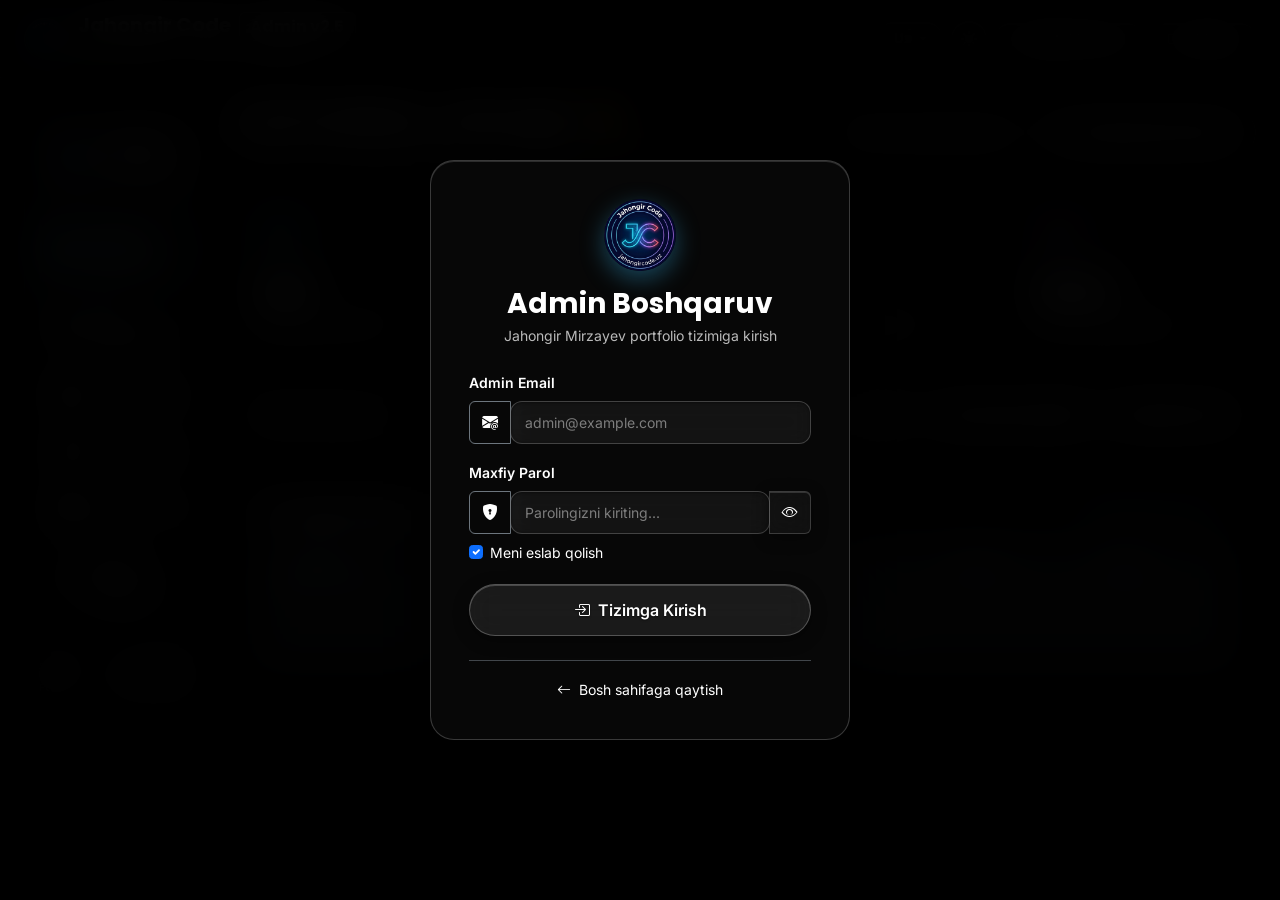
<file: admin.html>
<!DOCTYPE html>
<html lang="uz">

<head>
  <meta charset="utf-8">
  <meta content="width=device-width, initial-scale=1.0" name="viewport">
  <title>Admin Panel - Jahongir Mirzayev Portfolio Management</title>
  <meta name="description" content="Jahongir Mirzayev - Portfolio va boshqaruv tizimi">
  <meta name="robots" content="noindex, nofollow">

  <!-- Favicons -->
  <link href="favicon.ico?v=20261126" rel="shortcut icon" type="image/x-icon">
  <link href="assets/img/favicon.png?v=20261126" rel="icon" type="image/png">
  <link href="assets/img/apple-touch-icon.png?v=20261126" rel="apple-touch-icon">

  <!-- Fonts -->
  <link href="https://fonts.googleapis.com" rel="preconnect">
  <link href="https://fonts.gstatic.com" rel="preconnect" crossorigin>
  <link href="https://fonts.googleapis.com/css2?family=Poppins:wght@400;500;600;700;800&family=Inter:wght@300;400;500;600;700&family=JetBrains+Mono:wght@400;500;600&display=swap" rel="stylesheet">

  <!-- Vendor CSS CDN -->
  <link href="https://cdn.jsdelivr.net/npm/bootstrap@5.3.3/dist/css/bootstrap.min.css" rel="stylesheet">
  <link href="https://cdn.jsdelivr.net/npm/bootstrap-icons@1.11.3/font/bootstrap-icons.min.css" rel="stylesheet">

  <!-- Main CSS -->
  <link href="assets/css/main.css?v=20261127a" rel="stylesheet">

  <script>
    (function() {
      var savedTheme = localStorage.getItem('workfolio_theme') || 'dark';
      if (savedTheme === 'light') {
        document.documentElement.classList.add('light-mode');
      }
    })();
  </script>

  <style>
    :root {
      color-scheme: dark;
      --admin-accent: #38bdf8;
      --admin-accent-glow: rgba(56, 189, 248, 0.25);
      --admin-success: #10b981;
      --admin-warning: #f59e0b;
      --admin-danger: #ef4444;
      --admin-card-bg: rgba(255, 255, 255, 0.035);
      --admin-border: rgba(255, 255, 255, 0.12);
    }

    body {
      font-family: 'Inter', -apple-system, BlinkMacSystemFont, sans-serif;
      min-height: 100vh;
      background-color: #000000 !important;
      color: #ffffff !important;
    }

    /* Top Header */
    .admin-header {
      background: rgba(0, 0, 0, 0.75);
      backdrop-filter: blur(20px);
      -webkit-backdrop-filter: blur(20px);
      border-bottom: 1px solid var(--admin-border);
      padding: 12px 0;
      position: sticky;
      top: 0;
      z-index: 1020;
    }
    body.light-mode .admin-header {
      background: rgba(255, 255, 255, 0.9);
      border-bottom-color: #e2e8f0;
    }

    .admin-brand {
      display: flex;
      align-items: center;
      gap: 12px;
      text-decoration: none;
      color: var(--heading-color, #ffffff);
    }
    .admin-brand-icon {
      width: 42px;
      height: 42px;
      border-radius: 12px;
      background: rgba(255, 255, 255, 0.09);
      backdrop-filter: blur(12px);
      -webkit-backdrop-filter: blur(12px);
      border: 1px solid rgba(255, 255, 255, 0.25);
      color: #ffffff;
      display: flex;
      align-items: center;
      justify-content: center;
      font-weight: 800;
      font-size: 20px;
      box-shadow: 0 4px 16px rgba(0, 0, 0, 0.4), inset 0 1px 0 rgba(255, 255, 255, 0.25);
    }

    /* Sidebar Navigation */
    .admin-sidebar {
      background: var(--admin-card-bg);
      border: 1px solid var(--admin-border);
      border-radius: 16px;
      padding: 20px 14px;
      position: sticky;
      top: 85px;
      transition: all 0.25s ease;
      backdrop-filter: blur(16px);
      -webkit-backdrop-filter: blur(16px);
    }
    body.light-mode .admin-sidebar {
      background: #ffffff;
      border-color: #e2e8f0;
      box-shadow: 0 4px 20px rgba(0, 0, 0, 0.03);
    }

    .admin-user-card {
      display: flex;
      align-items: center;
      gap: 12px;
      padding: 12px;
      background: rgba(255, 255, 255, 0.04);
      backdrop-filter: blur(10px);
      -webkit-backdrop-filter: blur(10px);
      border: 1px solid rgba(255, 255, 255, 0.14);
      border-radius: 12px;
      margin-bottom: 20px;
    }
    .admin-user-avatar {
      width: 44px;
      height: 44px;
      border-radius: 10px;
      background: rgba(255, 255, 255, 0.08);
      border: 1px solid rgba(255, 255, 255, 0.2);
      color: #fff;
      display: flex;
      align-items: center;
      justify-content: center;
      font-weight: 700;
      font-size: 18px;
    }

    .admin-nav-item {
      display: flex;
      align-items: center;
      gap: 12px;
      padding: 12px 16px;
      border-radius: 10px;
      color: var(--default-color);
      font-weight: 500;
      text-decoration: none;
      margin-bottom: 6px;
      transition: all 0.2s ease;
      cursor: pointer;
      user-select: none;
    }
    .admin-nav-item i {
      font-size: 18px;
      transition: transform 0.2s ease;
    }
    .admin-nav-item:hover {
      background: rgba(56, 189, 248, 0.08);
      color: var(--accent-color);
    }
    .admin-nav-item:hover i {
      transform: scale(1.15);
    }
    .admin-nav-item.active {
      background: linear-gradient(90deg, rgba(56, 189, 248, 0.18), rgba(56, 189, 248, 0.05));
      color: var(--accent-color);
      border-left: 3px solid var(--accent-color);
      font-weight: 600;
    }

    /* Cards & Containers */
    .admin-panel-card {
      background: var(--admin-card-bg);
      border: 1px solid var(--admin-border);
      border-radius: 18px;
      padding: 26px;
      margin-bottom: 24px;
      backdrop-filter: blur(16px);
      -webkit-backdrop-filter: blur(16px);
      transition: box-shadow 0.25s ease, border-color 0.25s ease;
    }
    body.light-mode .admin-panel-card {
      background: #ffffff;
      border-color: #e2e8f0;
      box-shadow: 0 4px 18px rgba(0, 0, 0, 0.03);
    }
    .admin-panel-card:hover {
      border-color: rgba(255, 255, 255, 0.35);
    }

    .admin-stat-card {
      background: var(--admin-card-bg);
      border: 1px solid var(--admin-border);
      border-radius: 16px;
      padding: 22px;
      position: relative;
      overflow: hidden;
      backdrop-filter: blur(16px);
      -webkit-backdrop-filter: blur(16px);
      transition: transform 0.25s ease, border-color 0.25s ease, box-shadow 0.25s ease;
    }
    body.light-mode .admin-stat-card {
      background: #ffffff;
      border-color: #e2e8f0;
      box-shadow: 0 4px 16px rgba(0, 0, 0, 0.03);
    }
    .admin-stat-card:hover {
      transform: translateY(-4px);
      border-color: rgba(255, 255, 255, 0.4);
      box-shadow: 0 10px 24px rgba(0, 0, 0, 0.4);
    }
    .admin-stat-icon {
      width: 48px;
      height: 48px;
      border-radius: 12px;
      display: flex;
      align-items: center;
      justify-content: center;
      font-size: 22px;
      margin-bottom: 14px;
    }

    /* Tables */
    .table-dark-custom {
      color: #ffffff;
      margin-bottom: 0;
    }
    .table-dark-custom th {
      color: #ffffff;
      font-weight: 600;
      border-bottom: 1px solid rgba(255, 255, 255, 0.16);
      padding: 12px 14px;
      font-size: 13px;
      text-transform: uppercase;
      letter-spacing: 0.5px;
    }
    .table-dark-custom td {
      border-bottom: 1px solid rgba(255, 255, 255, 0.08);
      padding: 14px;
      vertical-align: middle;
      font-size: 14px;
      color: rgba(255, 255, 255, 0.9);
    }
    body.light-mode .table-dark-custom th {
      border-bottom-color: #e2e8f0;
      color: #0f172a;
    }
    body.light-mode .table-dark-custom td {
      border-bottom-color: #f1f5f9;
      color: #334155;
    }

    /* Inputs */
    .form-control {
      background-color: rgba(255, 255, 255, 0.05);
      border: 1px solid rgba(255, 255, 255, 0.18);
      backdrop-filter: blur(10px);
      -webkit-backdrop-filter: blur(10px);
      color: #ffffff;
      border-radius: 10px;
      padding: 10px 14px;
      font-size: 14px;
      transition: all 0.2s ease;
    }
    .form-control:focus {
      background-color: rgba(255, 255, 255, 0.09);
      border-color: rgba(255, 255, 255, 0.6);
      color: #ffffff;
      box-shadow: 0 0 0 3px rgba(255, 255, 255, 0.15);
    }

    /* Select Dropdowns - Dark Mode Native & Popup Styling */
    .form-select, select.form-control, select {
      color-scheme: dark !important;
      background-color: #141416 !important;
      border: 1px solid rgba(255, 255, 255, 0.22) !important;
      color: #f4f4f5 !important;
      border-radius: 10px;
      padding: 10px 14px;
      font-size: 14px;
      transition: all 0.2s ease;
      background-image: url("data:image/svg+xml,%3csvg xmlns='http://www.w3.org/2000/svg' viewBox='0 0 16 16'%3e%3cpath fill='none' stroke='%2338bdf8' stroke-linecap='round' stroke-linejoin='round' stroke-width='2' d='m2 5 6 6 6-6'/%3e%3c/svg%3e") !important;
      background-repeat: no-repeat !important;
      background-position: right 0.75rem center !important;
      background-size: 16px 12px !important;
      cursor: pointer;
    }
    .form-select:focus, select:focus {
      background-color: #18181b !important;
      border-color: #38bdf8 !important;
      color: #ffffff !important;
      box-shadow: 0 0 0 3px rgba(56, 189, 248, 0.25) !important;
      outline: none !important;
    }
    .form-select option, select option {
      background-color: #18181b !important;
      color: #f4f4f5 !important;
      padding: 12px 14px !important;
      font-size: 14px !important;
    }
    .form-select option:checked, select option:checked {
      background-color: #27272a !important;
      color: #38bdf8 !important;
      font-weight: 600;
    }
    .form-select option:hover, select option:hover {
      background-color: #27272a !important;
      color: #ffffff !important;
    }

    body.light-mode .form-control {
      background-color: #ffffff;
      border-color: #cbd5e1;
      color: #0f172a;
    }
    body.light-mode .form-control:focus {
      border-color: #0284c7;
      box-shadow: 0 0 0 3px rgba(2, 132, 199, 0.15);
    }
    body.light-mode .form-select, body.light-mode select {
      color-scheme: light !important;
      background-color: #ffffff !important;
      border-color: #cbd5e1 !important;
      color: #0f172a !important;
      background-image: url("data:image/svg+xml,%3csvg xmlns='http://www.w3.org/2000/svg' viewBox='0 0 16 16'%3e%3cpath fill='none' stroke='%23343a40' stroke-linecap='round' stroke-linejoin='round' stroke-width='2' d='m2 5 6 6 6-6'/%3e%3c/svg%3e") !important;
    }
    body.light-mode .form-select:focus, body.light-mode select:focus {
      border-color: #0284c7 !important;
      box-shadow: 0 0 0 3px rgba(2, 132, 199, 0.15) !important;
    }
    body.light-mode .form-select option, body.light-mode select option {
      background-color: #ffffff !important;
      color: #0f172a !important;
    }

    /* Buttons */
    .btn-main {
      background: rgba(255, 255, 255, 0.08) !important;
      backdrop-filter: blur(14px) !important;
      -webkit-backdrop-filter: blur(14px) !important;
      color: #ffffff !important;
      border: 1px solid rgba(255, 255, 255, 0.25) !important;
      font-weight: 600;
      border-radius: 10px;
      padding: 9px 18px;
      transition: all 0.25s ease;
      box-shadow: 0 4px 16px rgba(0, 0, 0, 0.4), inset 0 1px 0 rgba(255, 255, 255, 0.2) !important;
    }
    .btn-main:hover {
      background: rgba(255, 255, 255, 0.2) !important;
      border-color: rgba(255, 255, 255, 0.6) !important;
      color: #ffffff !important;
      transform: translateY(-1px);
      box-shadow: 0 8px 24px rgba(255, 255, 255, 0.1), inset 0 1px 0 rgba(255, 255, 255, 0.4) !important;
    }

    /* Modals */
    .modal-content {
      background: rgba(10, 10, 10, 0.9) !important;
      backdrop-filter: blur(25px) !important;
      -webkit-backdrop-filter: blur(25px) !important;
      border: 1px solid rgba(255, 255, 255, 0.18) !important;
      border-radius: 20px;
      color: #ffffff !important;
      box-shadow: 0 25px 60px rgba(0, 0, 0, 0.85);
    }
    body.light-mode .modal-content {
      background: #ffffff;
      border-color: #e2e8f0;
      color: #334155;
      box-shadow: 0 20px 45px rgba(0, 0, 0, 0.1);
    }

    /* Floating Toast Alerts */
    .admin-toast-container {
      position: fixed;
      top: 85px;
      right: 24px;
      z-index: 1090;
      display: flex;
      flex-direction: column;
      gap: 10px;
      pointer-events: none;
    }
    .admin-toast {
      min-width: 300px;
      max-width: 380px;
      background: rgba(12, 12, 12, 0.88) !important;
      backdrop-filter: blur(20px) !important;
      -webkit-backdrop-filter: blur(20px) !important;
      border: 1px solid rgba(255, 255, 255, 0.18) !important;
      border-radius: 12px;
      padding: 14px 18px;
      display: flex;
      align-items: center;
      gap: 12px;
      color: #ffffff !important;
      box-shadow: 0 10px 30px rgba(0, 0, 0, 0.6);
      pointer-events: auto;
      animation: slideInRight 0.3s ease forwards;
      transition: all 0.3s ease;
    }
    body.light-mode .admin-toast {
      background: #ffffff;
      border-color: #e2e8f0;
      box-shadow: 0 10px 25px rgba(0, 0, 0, 0.08);
      color: #0f172a;
    }
    @keyframes slideInRight {
      from { transform: translateX(100%); opacity: 0; }
      to { transform: translateX(0); opacity: 1; }
    }

    /* Login Overlay */
    .login-overlay {
      position: fixed;
      inset: 0;
      background: rgba(0, 0, 0, 0.94);
      backdrop-filter: blur(20px);
      -webkit-backdrop-filter: blur(20px);
      z-index: 9999;
      display: flex;
      align-items: center;
      justify-content: center;
      padding: 20px;
    }
    body.light-mode .login-overlay {
      background: rgba(248, 250, 252, 0.95);
    }
    .login-card {
      width: 100%;
      max-width: 420px;
      background: var(--admin-card-bg);
      border: 1px solid rgba(255, 255, 255, 0.12);
      border-radius: 24px;
      padding: 38px;
      box-shadow: 0 25px 50px rgba(0, 0, 0, 0.5);
    }
    body.light-mode .login-card {
      background: #ffffff;
      border-color: #e2e8f0;
      box-shadow: 0 20px 45px rgba(0, 0, 0, 0.08);
    }

    /* Mobile scroll for tabs */
    @media (max-width: 991.98px) {
      .admin-sidebar {
        position: static;
        margin-bottom: 20px;
        padding: 14px;
      }
      .admin-sidebar .nav {
        flex-direction: row !important;
        overflow-x: auto;
        white-space: nowrap;
        gap: 8px;
        padding-bottom: 6px;
      }
      .admin-nav-item {
        margin-bottom: 0;
        padding: 8px 14px;
        font-size: 13px;
      }
      .admin-user-card {
        display: none;
      }
    }
  </style>
</head>

<body>

  <!-- ==========================================================================
       LOGIN OVERLAY (Agar autentifikatsiyadan o'tilmagan bo'lsa)
       ========================================================================== -->
  <div id="adminLoginOverlay" class="login-overlay d-none">
    <div class="login-card text-center">
      <img src="assets/img/logo.png" alt="Jahongir Code" class="rounded-circle mb-3" style="width: 72px; height: 72px; object-fit: cover; box-shadow: 0 8px 25px rgba(56, 189, 248, 0.35);">
      <h3 class="fw-bold mb-1" style="color: var(--heading-color);">Admin Boshqaruv</h3>
      <p class="small text-muted mb-4">Jahongir Mirzayev portfolio tizimiga kirish</p>

      <div id="loginAlert" class="alert alert-danger py-2 d-none" role="alert">
        <i class="bi bi-exclamation-triangle-fill me-1"></i> <span id="loginAlertText">Email yoki parol noto'g'ri!</span>
      </div>

      <form id="adminLoginForm">
        <!-- Email Input -->
        <div class="mb-3 text-start">
          <label for="adminEmailInput" class="form-label small fw-semibold" style="color: var(--heading-color);">Admin Email</label>
          <div class="input-group">
            <span class="input-group-text bg-transparent border-secondary text-muted"><i class="bi bi-envelope-at-fill"></i></span>
            <input type="email" class="form-control" id="adminEmailInput" placeholder="admin@example.com" required autofocus autocomplete="username">
          </div>
        </div>

        <!-- Password Input -->
        <div class="mb-3 text-start">
          <label for="adminPassInput" class="form-label small fw-semibold" style="color: var(--heading-color);">Maxfiy Parol</label>
          <div class="input-group">
            <span class="input-group-text bg-transparent border-secondary text-muted"><i class="bi bi-shield-lock-fill"></i></span>
            <input type="password" class="form-control" id="adminPassInput" placeholder="Parolingizni kiriting..." required autocomplete="current-password">
            <button class="btn btn-outline-secondary border-secondary" type="button" id="togglePasswordBtn" title="Ko'rsatish/Yashirish"><i class="bi bi-eye"></i></button>
          </div>
          <div class="d-flex justify-content-between align-items-center mt-2">
            <div class="form-check small text-muted">
              <input class="form-check-input" type="checkbox" id="rememberMeCheck" checked>
              <label class="form-check-label" for="rememberMeCheck">Meni eslab qolish</label>
            </div>
          </div>
        </div>

        <button type="submit" class="btn btn-main w-100 py-2">
          <i class="bi bi-box-arrow-in-right me-1"></i> Tizimga Kirish
        </button>
      </form>
      
      <div class="mt-4 pt-3 border-top border-secondary-subtle">
        <a href="/" class="small text-decoration-none">
          <i class="bi bi-arrow-left me-1"></i> Bosh sahifaga qaytish
        </a>
      </div>
    </div>
  </div>

  <!-- ==========================================================================
       TOP ADMIN HEADER
       ========================================================================== -->
  <header class="admin-header">
    <div class="container-fluid px-4 d-flex align-items-center justify-content-between">
      
      <!-- Brand Logo -->
      <a href="/admin" class="admin-brand">
        <img src="assets/img/logo.png" alt="Jahongir Code" class="admin-brand-icon rounded-circle" style="width: 42px; height: 42px; object-fit: cover;">
        <div>
          <h1 class="h5 fw-bold mb-0" style="color: var(--heading-color); line-height: 1.2;">
            Jahongir Code <span class="badge bg-primary-subtle text-primary border border-primary-subtle fs-6 ms-1">Admin v2.5</span>
          </h1>
          <span class="small text-muted font-monospace" style="font-size: 11px;">🟢 Tizim faol &middot; Portfolio boshqaruvi</span>
        </div>
      </a>

      <!-- Header Action Controls -->
      <div class="d-flex align-items-center gap-2">
        <!-- Language Switcher -->
        <div class="dropdown lang-dropdown">
          <a class="dropdown-toggle btn btn-sm btn-outline-secondary rounded-pill px-3" href="#" role="button" data-bs-toggle="dropdown" aria-expanded="false" id="current-lang-label">
            Uz
          </a>
          <ul class="dropdown-menu dropdown-menu-end shadow-sm border-secondary-subtle">
            <li><a class="dropdown-item lang-select-item active" href="#" data-lang="uz">O'zbekcha</a></li>
            <li><a class="dropdown-item lang-select-item" href="#" data-lang="en">English</a></li>
            <li><a class="dropdown-item lang-select-item" href="#" data-lang="ru">Русский</a></li>
          </ul>
        </div>

        <!-- Day / Night Theme Button -->
        <button class="btn btn-sm btn-outline-secondary rounded-circle theme-toggle-btn" id="theme-toggle-btn" title="Tungi / Kunduzgi rejim" style="width: 36px; height: 36px; display: inline-flex; align-items: center; justify-content: center;">
          <i class="bi bi-sun-fill"></i>
        </button>

        <!-- Live Site Link -->
        <a href="/" class="btn btn-sm btn-outline-info rounded-pill px-3 d-none d-sm-inline-flex align-items-center gap-1" target="_blank" title="Bosh sahifani yangi tabda ko'rish">
          <i class="bi bi-box-arrow-up-right"></i> <span>Saytni ko'rish</span>
        </a>

        <!-- Logout Button -->
        <button id="adminLogoutBtn" class="btn btn-sm btn-outline-danger rounded-pill px-3 d-inline-flex align-items-center gap-1">
          <i class="bi bi-box-arrow-right"></i> <span>Chiqish</span>
        </button>
      </div>

    </div>
  </header>

  <!-- ==========================================================================
       MAIN CONTENT CONTAINER
       ========================================================================== -->
  <div class="container-fluid px-4 py-4">
    <div class="row g-4">
      
      <!-- ================= SIDEBAR ================= -->
      <div class="col-lg-3 col-xl-2">
        <aside class="admin-sidebar">
          
          <!-- User info preview in sidebar -->
          <div class="admin-user-card">
            <img src="assets/img/logo.png" alt="Jahongir Code" class="admin-user-avatar rounded-circle" style="object-fit: cover;">
            <div class="overflow-hidden">
              <h6 class="mb-0 fw-bold text-truncate" id="sidebarUserName" style="color: var(--heading-color);">Jahongir Code</h6>
              <span class="small text-muted font-monospace" style="font-size: 11px;">jahongircode.uz</span>
            </div>
          </div>

          <!-- Nav Items -->
          <div class="nav flex-column" id="adminTabsNav">
            <a class="admin-nav-item active" data-tab="tab-overview">
              <i class="bi bi-grid-fill"></i> <span>Umumiy Ko'rinish</span>
            </a>
            <a class="admin-nav-item" data-tab="tab-profile">
              <i class="bi bi-person-badge-fill"></i> <span>Profil Sozlamalari</span>
            </a>
            <a class="admin-nav-item" data-tab="tab-projects">
              <i class="bi bi-collection-fill"></i> <span>Loyihalar</span>
              <span id="sidebarProjectsBadge" class="badge rounded-pill bg-info-subtle text-info ms-auto">6</span>
            </a>
            <a class="admin-nav-item" data-tab="tab-services">
              <i class="bi bi-briefcase-fill"></i> <span>Xizmatlar</span>
              <span id="sidebarServicesBadge" class="badge rounded-pill bg-primary-subtle text-primary ms-auto">5</span>
            </a>
            <a class="admin-nav-item" data-tab="tab-messages">
              <i class="bi bi-envelope-paper-fill"></i> <span>Xabarlar</span>
              <span id="unreadBadge" class="badge rounded-pill bg-danger ms-auto">0</span>
            </a>
            <a class="admin-nav-item" data-tab="tab-settings">
              <i class="bi bi-sliders2-vertical"></i> <span>Tizim & Telegram</span>
            </a>
          </div>

          <div class="mt-4 pt-3 border-top border-secondary-subtle small text-muted d-none d-lg-block">
            <div class="d-flex align-items-center justify-content-between mb-1 font-monospace" style="font-size: 11px;">
              <span>Server:</span>
              <span class="text-success">● Ishlamoqda</span>
            </div>
            <div class="d-flex align-items-center justify-content-between font-monospace" style="font-size: 11px;">
              <span>Port:</span>
              <span>3000 (Local)</span>
            </div>
          </div>

        </aside>
      </div>

      <!-- ================= MAIN BODY PANE ================= -->
      <div class="col-lg-9 col-xl-10">

        <!-- ================= TAB 1: OVERVIEW ================= -->
        <div id="tab-overview" class="admin-tab-pane">
          
          <div class="d-flex align-items-center justify-content-between mb-4 flex-wrap gap-2">
            <div>
              <h2 class="h3 fw-bold mb-1" style="color: var(--heading-color);">Xush kelibsiz, <span id="overviewHelloName">Jahongir</span>! 👋</h2>
              <p class="text-muted mb-0">Portfolio veb-saytingiz statistikasi, faol loyihalar va so'nggi xabarlar.</p>
            </div>
            <div class="d-flex align-items-center gap-2 flex-wrap">
              <button class="btn btn-outline-info btn-sm" onclick="addMockMessage()">
                <i class="bi bi-send-plus me-1"></i> Sinov xabari yaratish
              </button>
              <button class="btn btn-main btn-sm" onclick="openAddProjectModal()">
                <i class="bi bi-plus-circle me-1"></i> Yangi loyiha qo'shish
              </button>
            </div>
          </div>

          <!-- 4 Stat Cards -->
          <div class="row g-3 mb-4">
            <div class="col-sm-6 col-xl-3">
              <div class="admin-stat-card">
                <div class="admin-stat-icon" style="background: rgba(56, 189, 248, 0.12); color: #38bdf8;">
                  <i class="bi bi-eye-fill"></i>
                </div>
                <h4 id="statVisitsCount" class="h2 fw-bold mb-1" style="color: var(--heading-color);">142</h4>
                <p class="text-muted small mb-0">Saytga tashriflar soni</p>
              </div>
            </div>

            <div class="col-sm-6 col-xl-3">
              <div class="admin-stat-card">
                <div class="admin-stat-icon" style="background: rgba(16, 185, 129, 0.12); color: #10b981;">
                  <i class="bi bi-briefcase-fill"></i>
                </div>
                <h4 id="statProjectsCount" class="h2 fw-bold mb-1" style="color: var(--heading-color);">6</h4>
                <p class="text-muted small mb-0">Faol loyihalar soni</p>
              </div>
            </div>

            <div class="col-sm-6 col-xl-3">
              <div class="admin-stat-card">
                <div class="admin-stat-icon" style="background: rgba(245, 158, 11, 0.12); color: #f59e0b;">
                  <i class="bi bi-envelope-fill"></i>
                </div>
                <h4 id="statMessagesCount" class="h2 fw-bold mb-1" style="color: var(--heading-color);">0</h4>
                <p class="text-muted small mb-0">Kelib tushgan xabarlar</p>
              </div>
            </div>

            <div class="col-sm-6 col-xl-3">
              <div class="admin-stat-card">
                <div class="admin-stat-icon" style="background: rgba(139, 92, 246, 0.12); color: #8b5cf6;">
                  <i class="bi bi-check2-circle"></i>
                </div>
                <h4 class="h2 fw-bold mb-1" style="color: var(--heading-color);">100%</h4>
                <p class="text-muted small mb-0">Tizim holati (Barqaror)</p>
              </div>
            </div>
          </div>

          <!-- Quick Action Buttons Bar -->
          <div class="admin-panel-card p-3 mb-4">
            <div class="d-flex align-items-center justify-content-between flex-wrap gap-2">
              <div class="d-flex align-items-center gap-2">
                <span class="small fw-semibold text-muted text-uppercase" style="letter-spacing: 0.5px;">Tezkor Amallar:</span>
              </div>
              <div class="d-flex align-items-center gap-2 flex-wrap">
                <button class="btn btn-sm btn-outline-secondary" onclick="switchAdminTab('tab-profile')">
                  <i class="bi bi-pencil me-1"></i> Profilni tahrirlash
                </button>
                <button class="btn btn-sm btn-outline-secondary" onclick="switchAdminTab('tab-projects')">
                  <i class="bi bi-folder2-open me-1"></i> Barcha loyihalar
                </button>
                <button class="btn btn-sm btn-outline-secondary" onclick="exportDataBackup()">
                  <i class="bi bi-download me-1"></i> Zaxira olish (JSON)
                </button>
                <a href="/" target="_blank" class="btn btn-sm btn-outline-info">
                  <i class="bi bi-box-arrow-up-right me-1"></i> Saytda ko'rish
                </a>
              </div>
            </div>
          </div>

          <!-- Recent Inquiries Box -->
          <div class="admin-panel-card">
            <div class="d-flex align-items-center justify-content-between mb-3">
              <h4 class="h5 fw-bold mb-0" style="color: var(--heading-color);">So'nggi kelgan xabarlar</h4>
              <button class="btn btn-sm btn-link text-decoration-none" onclick="switchAdminTab('tab-messages')">
                Barchasini ko'rish →
              </button>
            </div>
            
            <div class="table-responsive">
              <table class="table table-dark-custom table-hover">
                <thead>
                  <tr>
                    <th>Yuboruvchi</th>
                    <th>Email</th>
                    <th>Mavzu</th>
                    <th>Vaqt</th>
                    <th>Holat</th>
                    <th>Amal</th>
                  </tr>
                </thead>
                <tbody id="overviewMessagesTable">
                  <!-- Dynamically rendered -->
                </tbody>
              </table>
            </div>
          </div>

        </div>

        <!-- ================= TAB 2: PROFILE SETTINGS ================= -->
        <div id="tab-profile" class="admin-tab-pane d-none">
          <div class="admin-panel-card">
            <div class="d-flex align-items-center justify-content-between mb-3 flex-wrap gap-2">
              <div>
                <h3 class="h4 fw-bold mb-1" style="color: var(--heading-color);">Dasturchi Profili & Asosiy Ma'lumotlar</h3>
                <p class="text-muted small mb-0">Ushbu maydonlardagi ma'lumotlar darhol bosh sahifada (Hero, About, Footer) aks etadi.</p>
              </div>
              <button type="button" class="btn btn-sm btn-outline-secondary" onclick="loadDefaultProfileValues()">
                <i class="bi bi-arrow-counterclockwise me-1"></i> Standart qiymatlarni tiklash
              </button>
            </div>

            <form id="profileForm">
              <div class="row g-3">
                <div class="col-md-6">
                  <label class="form-label small fw-semibold" style="color: var(--heading-color);">To'liq Ismingiz</label>
                  <input type="text" id="profName" class="form-control" value="Jahongir Mirzayev" required>
                </div>

                <div class="col-md-6">
                  <label class="form-label small fw-semibold" style="color: var(--heading-color);">Mutaxassislik / Kasb</label>
                  <input type="text" id="profRole" class="form-control" value="Full-Stack Dasturchi & Dasturiy Muhandis" required>
                </div>

                <div class="col-12">
                  <label class="form-label small fw-semibold" style="color: var(--heading-color);">Status (Nishon matni)</label>
                  <input type="text" id="profStatus" class="form-control" value="🟢 Yangi loyihalar uchun ochiq" required>
                </div>

                <div class="col-12">
                  <label class="form-label small fw-semibold" style="color: var(--heading-color);">Bosh sahifadagi qisqa tavsif (Hero Lead)</label>
                  <textarea id="profLead" class="form-control" rows="3" required>Zamonaviy veb-saytlar, Telegram botlar, Mini Applar va mobil ilovalar yaratish bo'yicha professional Full-Stack dasturchi. Yuqori sifat, tezkorlik va toza arxitektura kafolati.</textarea>
                </div>

                <div class="col-md-4">
                  <label class="form-label small fw-semibold" style="color: var(--heading-color);">Elektron pochta</label>
                  <input type="email" id="profEmail" class="form-control" value="jahongir.mirzayev@gmail.com" required>
                </div>

                <div class="col-md-4">
                  <label class="form-label small fw-semibold" style="color: var(--heading-color);">Telefon raqam</label>
                  <input type="text" id="profPhone" class="form-control" value="+998 90 123 45 67" required>
                </div>

                <div class="col-md-4">
                  <label class="form-label small fw-semibold" style="color: var(--heading-color);">Manzil / Shahar</label>
                  <input type="text" id="profLocation" class="form-control" value="Toshkent, O'zbekiston" required>
                </div>

                <div class="col-md-4">
                  <label class="form-label small fw-semibold" style="color: var(--heading-color);">Telegram profil / havola</label>
                  <div class="input-group">
                    <span class="input-group-text bg-transparent border-secondary text-muted"><i class="bi bi-telegram"></i></span>
                    <input type="text" id="profTelegram" class="form-control" value="https://t.me/mirzayevjahongir">
                  </div>
                </div>

                <div class="col-md-4">
                  <label class="form-label small fw-semibold" style="color: var(--heading-color);">GitHub profil havola</label>
                  <div class="input-group">
                    <span class="input-group-text bg-transparent border-secondary text-muted"><i class="bi bi-github"></i></span>
                    <input type="text" id="profGithub" class="form-control" value="https://github.com/mirzayevjahongir">
                  </div>
                </div>

                <div class="col-md-4">
                  <label class="form-label small fw-semibold" style="color: var(--heading-color);">Instagram profil / havola</label>
                  <div class="input-group">
                    <span class="input-group-text bg-transparent border-secondary text-muted"><i class="bi bi-instagram"></i></span>
                    <input type="text" id="profInstagram" class="form-control" value="https://instagram.com/mirzayevjahongir">
                  </div>
                </div>

                <div class="col-12 mt-4">
                  <button type="submit" class="btn btn-main px-4">
                    <i class="bi bi-check2-circle me-1"></i> O'zgarishlarni Saqlash
                  </button>
                  <a href="/" target="_blank" class="btn btn-outline-info ms-2">
                    <i class="bi bi-eye me-1"></i> Saytda tekshirish
                  </a>
                </div>
              </div>
            </form>
          </div>
        </div>

        <!-- ================= TAB 3: PROJECTS ================= -->
        <div id="tab-projects" class="admin-tab-pane d-none">
          <div class="admin-panel-card">
            <div class="d-flex align-items-center justify-content-between mb-4 flex-wrap gap-2">
              <div>
                <h3 class="h4 fw-bold mb-1" style="color: var(--heading-color);">Portfolio Loyihalari Boshqaruvi</h3>
                <p class="text-muted small mb-0">Mavjud loyihalarni tahrirlash, o'chirish yoki yangi SVG/WebP loyiha qo'shish.</p>
              </div>
              <button class="btn btn-main btn-sm" onclick="openAddProjectModal()">
                <i class="bi bi-plus-lg me-1"></i> Yangi Loyiha Qo'shish
              </button>
            </div>

            <!-- Search and Filter Bar -->
            <div class="row g-2 mb-3 align-items-center">
              <div class="col-md-5">
                <div class="input-group input-group-sm">
                  <span class="input-group-text bg-transparent border-secondary text-muted"><i class="bi bi-search"></i></span>
                  <input type="text" id="projectSearchInput" class="form-control" placeholder="Loyiha nomi, kategoriya yoki tavsif bo'yicha qidirish...">
                </div>
              </div>
              <div class="col-md-7 text-md-end">
                <button class="btn btn-sm btn-outline-secondary" onclick="restoreDefaultProjects()">
                  <i class="bi bi-arrow-repeat me-1"></i> 6 ta standart loyihani qayta yuklash
                </button>
              </div>
            </div>

            <!-- Projects Table -->
            <div class="table-responsive">
              <table class="table table-dark-custom table-hover">
                <thead>
                  <tr>
                    <th style="width: 70px;">Rasm</th>
                    <th>Nomi</th>
                    <th>Kategoriya</th>
                    <th>Yil</th>
                    <th>Tavsif</th>
                    <th style="width: 140px;">Amallar</th>
                  </tr>
                </thead>
                <tbody id="projectsTableBody">
                  <!-- Dynamically rendered -->
                </tbody>
              </table>
            </div>
          </div>
        </div>

        <!-- ================= TAB 4: SERVICES ================= -->
        <div id="tab-services" class="admin-tab-pane d-none">
          <div class="admin-panel-card">
            <div class="d-flex align-items-center justify-content-between mb-4 flex-wrap gap-2">
              <div>
                <h3 class="h4 fw-bold mb-1" style="color: var(--heading-color);">Ko'rsatiladigan Xizmatlar (Services)</h3>
                <p class="text-muted small mb-0">Bosh sahifadagi "What I Do" bo'limida aks etuvchi xizmatlar ro'yxati.</p>
              </div>
              <button class="btn btn-main btn-sm" onclick="openAddServiceModal()">
                <i class="bi bi-plus-lg me-1"></i> Yangi Xizmat Qo'shish
              </button>
            </div>

            <div class="table-responsive">
              <table class="table table-dark-custom table-hover">
                <thead>
                  <tr>
                    <th style="width: 60px;">#</th>
                    <th>Xizmat Nomi</th>
                    <th>Tavsif</th>
                    <th>Havola</th>
                    <th style="width: 120px;">Amallar</th>
                  </tr>
                </thead>
                <tbody id="servicesTableBody">
                  <!-- Dynamically rendered -->
                </tbody>
              </table>
            </div>
          </div>
        </div>

        <!-- ================= TAB 5: MESSAGES ================= -->
        <div id="tab-messages" class="admin-tab-pane d-none">
          <div class="admin-panel-card">
            <div class="d-flex align-items-center justify-content-between mb-3 flex-wrap gap-2">
              <div>
                <h3 class="h4 fw-bold mb-1" style="color: var(--heading-color);">Kelib Tushgan Xabarlar (Inbox)</h3>
                <p class="text-muted small mb-0">Saytdagi aloqa formasi orqali yuborilgan barcha xabarlar.</p>
              </div>
              <div class="d-flex align-items-center gap-2 flex-wrap">
                <button class="btn btn-sm btn-outline-info" onclick="addMockMessage()">
                  <i class="bi bi-send-plus me-1"></i> Sinov xabari yaratish
                </button>
                <button class="btn btn-sm btn-outline-success" onclick="markAllMessagesRead()">
                  <i class="bi bi-check2-all me-1"></i> Barchasini o'qilgan qilish
                </button>
                <button class="btn btn-sm btn-outline-danger" onclick="clearAllMessages()">
                  <i class="bi bi-trash me-1"></i> Barchasini tozalash
                </button>
              </div>
            </div>

            <!-- Filters and Search -->
            <div class="row g-2 mb-3 align-items-center">
              <div class="col-md-5">
                <div class="btn-group btn-group-sm" role="group">
                  <button class="btn btn-outline-secondary active msg-filter-btn" data-filter="all" onclick="filterMessages('all')">Barchasi</button>
                  <button class="btn btn-outline-secondary msg-filter-btn" data-filter="unread" onclick="filterMessages('unread')">Faqat Yangilar</button>
                  <button class="btn btn-outline-secondary msg-filter-btn" data-filter="read" onclick="filterMessages('read')">O'qilganlar</button>
                </div>
              </div>
              <div class="col-md-7">
                <div class="input-group input-group-sm">
                  <span class="input-group-text bg-transparent border-secondary text-muted"><i class="bi bi-search"></i></span>
                  <input type="text" id="messageSearchInput" class="form-control" placeholder="Yuboruvchi, email yoki mavzu bo'yicha qidirish...">
                </div>
              </div>
            </div>

            <!-- Messages Table -->
            <div class="table-responsive">
              <table class="table table-dark-custom table-hover">
                <thead>
                  <tr>
                    <th>Yuboruvchi</th>
                    <th>Email</th>
                    <th>Mavzu</th>
                    <th>Xabar Matni</th>
                    <th>Vaqt</th>
                    <th style="width: 140px;">Amallar</th>
                  </tr>
                </thead>
                <tbody id="messagesTableBody">
                  <!-- Dynamically rendered -->
                </tbody>
              </table>
            </div>
          </div>
        </div>

        <!-- ================= TAB 6: SETTINGS & TELEGRAM ================= -->
        <div id="tab-settings" class="admin-tab-pane d-none">
          <div class="admin-panel-card">
            <h3 class="h4 fw-bold mb-3" style="color: var(--heading-color);">Tizim & Telegram Bot Sozlamalari</h3>
            
            <div class="row g-4">
              
              <!-- Telegram Bot Integration -->
              <div class="col-12">
                <div class="p-4 rounded-3 border border-info border-opacity-25" style="background: rgba(56, 189, 248, 0.04);">
                  <div class="d-flex align-items-center justify-content-between mb-3 flex-wrap gap-2">
                    <h5 class="h6 fw-bold mb-0 text-info">
                      <i class="bi bi-telegram me-2 fs-5"></i> Telegram Bot Xabarnoma Integratsiyasi
                    </h5>
                    <span class="badge bg-info-subtle text-info border border-info-subtle">Tezkor Bog'lanish</span>
                  </div>
                  <p class="small text-muted mb-3">
                    Bosh sahifadagi aloqa shaklidan (Contact Form) xabar yuborilganda, to'g'ridan-to'g'ri shaxsiy Telegram botingizga bildirishnoma kelishini sozlang.
                  </p>

                  <form id="telegramConfigForm">
                    <div class="row g-3">
                      <div class="col-md-6">
                        <label class="form-label small fw-semibold" style="color: var(--heading-color);">Telegram Bot Token</label>
                        <input type="text" id="tgBotToken" class="form-control font-monospace" placeholder="Masalan: 123456789:ABCdefGHIjklMNO...">
                        <div class="form-text small text-muted">Telegramdagi <code>@BotFather</code> orqali olingan token.</div>
                      </div>

                      <div class="col-md-6">
                        <label class="form-label small fw-semibold" style="color: var(--heading-color);">Telegram Chat ID</label>
                        <input type="text" id="tgChatId" class="form-control font-monospace" placeholder="Masalan: 123456789">
                        <div class="form-text small text-muted">Botingizga xabar kelishi kerak bo'lgan shaxsiy yoki guruh Chat ID raqami.</div>
                      </div>

                      <div class="col-12">
                        <div class="form-check form-switch">
                          <input class="form-check-input" type="checkbox" id="tgNotifyEnabled">
                          <label class="form-check-label small fw-semibold" for="tgNotifyEnabled" style="color: var(--heading-color);">
                            Yangi xabarlarni Telegram botga avtomatik jo'natish
                          </label>
                        </div>
                      </div>

                      <div class="col-12 d-flex align-items-center gap-2 flex-wrap">
                        <button type="submit" class="btn btn-sm btn-main">
                          <i class="bi bi-save me-1"></i> Telegram Sozlamalarini Saqlash
                        </button>
                        <button type="button" class="btn btn-sm btn-outline-info" onclick="testTelegramNotification()">
                          <i class="bi bi-send-check me-1"></i> Test Xabarini Jo'natish
                        </button>
                      </div>
                    </div>
                  </form>
                </div>
              </div>

              <!-- Stats Counter Settings -->
              <div class="col-12">
                <div class="p-3 rounded-3 border border-secondary-subtle">
                  <h5 class="h6 fw-bold mb-2" style="color: var(--heading-color);">
                    <i class="bi bi-speedometer me-1 text-info"></i> Bosh Sahifadagi Statistika Hisoblagichlari
                  </h5>
                  <p class="small text-muted mb-3">Bu raqamlar bosh sahifaning "About" bo'limidagi hisoblagichlarda aks etadi.</p>
                  
                  <form id="statsCountersForm">
                    <div class="row g-3">
                      <div class="col-sm-6 col-md-3">
                        <label class="form-label small" style="color: var(--heading-color);">Yillik Tajriba</label>
                        <input type="number" id="statYearsInput" class="form-control" value="5" required>
                      </div>
                      <div class="col-sm-6 col-md-3">
                        <label class="form-label small" style="color: var(--heading-color);">Bitirilgan Loyihalar</label>
                        <input type="number" id="statProjectsInput" class="form-control" value="45" required>
                      </div>
                      <div class="col-sm-6 col-md-3">
                        <label class="form-label small" style="color: var(--heading-color);">Mamnun Mijozlar</label>
                        <input type="number" id="statClientsInput" class="form-control" value="38" required>
                      </div>
                      <div class="col-sm-6 col-md-3">
                        <label class="form-label small" style="color: var(--heading-color);">Mukofotlar Soni</label>
                        <input type="number" id="statAwardsInput" class="form-control" value="12" required>
                      </div>
                      <div class="col-12">
                        <button type="submit" class="btn btn-sm btn-main">
                          <i class="bi bi-save me-1"></i> Statistikalarni Saqlash
                        </button>
                      </div>
                    </div>
                  </form>
                </div>
              </div>

              <!-- Change Admin Password -->
              <div class="col-md-6">
                <div class="p-3 rounded-3 border border-secondary-subtle h-100">
                  <h5 class="h6 fw-bold mb-2" style="color: var(--heading-color);">
                    <i class="bi bi-key-fill me-1 text-warning"></i> Admin Parolini O'zgartirish
                  </h5>
                  <p class="small text-muted mb-3">Tizimga kirish uchun admin parolini shu yerdan yangilashingiz mumkin.</p>
                  
                  <form id="changePassForm">
                    <div class="mb-3">
                      <label class="form-label small" style="color: var(--heading-color);">Yangi parol</label>
                      <input type="password" id="newAdminPass" class="form-control" placeholder="Yangi parol kiriting..." required>
                    </div>
                    <button type="submit" class="btn btn-sm btn-main">
                      <i class="bi bi-shield-check me-1"></i> Parolni Yangilash
                    </button>
                  </form>
                </div>
              </div>

              <!-- Backup & Restore -->
              <div class="col-md-6">
                <div class="p-3 rounded-3 border border-secondary-subtle h-100">
                  <h5 class="h6 fw-bold mb-2" style="color: var(--heading-color);">
                    <i class="bi bi-database-down me-1 text-success"></i> Zaxira Nusxa (Backup & Restore)
                  </h5>
                  <p class="small text-muted mb-3">Barcha loyihalar, profil va xabarlarni bitta JSON faylga yuklab oling yoki qayta tiklang.</p>
                  <div class="d-flex gap-2 flex-wrap mb-2">
                    <button type="button" class="btn btn-sm btn-outline-info" onclick="exportDataBackup()">
                      <i class="bi bi-download me-1"></i> Zaxirani yuklab olish (JSON)
                    </button>
                    <label class="btn btn-sm btn-outline-secondary mb-0">
                      <i class="bi bi-upload me-1"></i> Zaxiradan tiklash <input type="file" id="importBackupFile" accept=".json" class="d-none" onchange="importDataBackup(event)">
                    </label>
                  </div>
                </div>
              </div>

              <!-- Reset to Defaults -->
              <div class="col-12">
                <div class="p-3 rounded-3 border border-danger-subtle bg-danger-subtle bg-opacity-10">
                  <h5 class="h6 fw-bold mb-2 text-danger">
                    <i class="bi bi-exclamation-triangle-fill me-1"></i> Boshlang'ich Holatga Qaytarish (Reset)
                  </h5>
                  <p class="small text-muted mb-3">Barcha o'zgartirishlarni tozalab, tizimni asl standart Jahongir Mirzayev portfolio holatiga keltiradi.</p>
                  <button class="btn btn-sm btn-outline-danger" onclick="confirmResetSystem()">
                    <i class="bi bi-arrow-counterclockwise me-1"></i> Standart holatga qaytarish
                  </button>
                </div>
              </div>

            </div>
          </div>
        </div>

      </div>
    </div>
  </div>

  <!-- ==========================================================================
       MODAL 1: ADD / EDIT PROJECT MODAL
       ========================================================================== -->
  <div class="modal fade" id="projectModal" tabindex="-1" aria-labelledby="projectModalLabel" aria-hidden="true">
    <div class="modal-dialog modal-dialog-centered modal-lg">
      <div class="modal-content">
        <div class="modal-header border-secondary-subtle">
          <h5 class="modal-title fw-bold" id="projectModalLabel">Loyiha Qo'shish / Tahrirlash</h5>
          <button type="button" class="btn-close btn-close-white" data-bs-dismiss="modal" aria-label="Close"></button>
        </div>
        <form id="projectModalForm">
          <div class="modal-body">
            <input type="hidden" id="modalProjId">
            
            <div class="row g-3">
              <div class="col-md-7">
                <label class="form-label small fw-semibold" style="color: var(--heading-color);">Loyiha Nomi</label>
                <input type="text" id="modalProjTitle" class="form-control" placeholder="Masalan: Apex CRM & Analitika" required>
              </div>

              <div class="col-md-5">
                <label class="form-label small fw-semibold" style="color: var(--heading-color);">Kategoriya & Yil</label>
                <input type="text" id="modalProjCategory" class="form-control" placeholder="Masalan: Veb Ilova · 2024" required>
              </div>

              <div class="col-12">
                <label class="form-label small fw-semibold" style="color: var(--heading-color);">Qisqa Tavsif</label>
                <textarea id="modalProjDesc" class="form-control" rows="3" placeholder="Loyiha haqida qisqacha ma'lumot va asosiy vazifasi..." required></textarea>
              </div>

              <!-- Image Selection & Live Preview -->
              <div class="col-md-8">
                <label class="form-label small fw-semibold" style="color: var(--heading-color);">Rasm Manbasi</label>
                <select id="modalProjImageSelect" class="form-select form-select-sm mb-2" onchange="onPresetImageSelect(this.value)">
                  <option value="">-- Tayyor SVG & WebP rasmlardan tanlash --</option>
                  <option value="assets/images/project-crm.svg">Apex CRM Platform (project-crm.svg)</option>
                  <option value="assets/images/project-ecommerce.svg">Nova Store E-Commerce (project-ecommerce.svg)</option>
                  <option value="assets/images/project-tma.svg">Telegram Mini App TMA (project-tma.svg)</option>
                  <option value="assets/images/project-telegram-bot.svg">Telegram AI Bot (project-telegram-bot.svg)</option>
                  <option value="assets/images/project-mobile-health.svg">HealthTrack Mobile App (project-mobile-health.svg)</option>
                  <option value="assets/images/project-mobile-fintech.svg">FinWallet Fintech App (project-mobile-fintech.svg)</option>
                  <option value="assets/img/portfolio/portfolio-1.webp">Portfolio WebP 1 (Lumen Analytics)</option>
                  <option value="assets/img/portfolio/portfolio-2.webp">Portfolio WebP 2 (Pace Fitness)</option>
                  <option value="assets/img/portfolio/portfolio-3.webp">Portfolio WebP 3 (Marrow Coffee)</option>
                </select>

                <div class="mb-2">
                  <input type="text" id="modalProjImage" class="form-control form-control-sm" placeholder="Rasm URL manzili..." required oninput="updateImagePreview(this.value)">
                </div>

                <div>
                  <label class="btn btn-sm btn-outline-secondary w-100 mb-0">
                    <i class="bi bi-upload me-1"></i> Kompyuterdan rasm yuklash
                    <input type="file" id="modalProjFileInput" accept="image/*" class="d-none" onchange="handleImageFileUpload(event)">
                  </label>
                </div>
              </div>

              <!-- Live Preview Box -->
              <div class="col-md-4 text-center">
                <label class="form-label small fw-semibold" style="color: var(--heading-color);">Rasm Ko'rinishi</label>
                <div class="p-2 rounded-3 border border-secondary-subtle d-flex align-items-center justify-content-center bg-black bg-opacity-25" style="height: 125px;">
                  <img id="modalProjPreviewImg" src="assets/images/project-crm.svg" alt="Preview" style="max-width: 100%; max-height: 110px; object-fit: contain; border-radius: 8px;" onerror="this.src='assets/img/portfolio/portfolio-1.webp'">
                </div>
              </div>

              <div class="col-md-6">
                <label class="form-label small fw-semibold" style="color: var(--heading-color);">Loyiha Tafsilotlari Havolasi</label>
                <input type="text" id="modalProjLink" class="form-control" value="/portfolio-details" required>
              </div>

              <div class="col-md-6">
                <label class="form-label small fw-semibold" style="color: var(--heading-color);">GitHub Repozitoriy Havolasi (Ixtiyoriy)</label>
                <input type="text" id="modalProjGithub" class="form-control" placeholder="https://github.com/...">
              </div>
            </div>

          </div>
          <div class="modal-footer border-secondary-subtle">
            <button type="button" class="btn btn-sm btn-secondary" data-bs-dismiss="modal">Bekor qilish</button>
            <button type="submit" class="btn btn-sm btn-main">
              <i class="bi bi-save me-1"></i> Loyihani Saqlash
            </button>
          </div>
        </form>
      </div>
    </div>
  </div>

  <!-- ==========================================================================
       MODAL 2: ADD / EDIT SERVICE MODAL
       ========================================================================== -->
  <div class="modal fade" id="serviceModal" tabindex="-1" aria-labelledby="serviceModalLabel" aria-hidden="true">
    <div class="modal-dialog modal-dialog-centered">
      <div class="modal-content">
        <div class="modal-header border-secondary-subtle">
          <h5 class="modal-title fw-bold" id="serviceModalLabel">Xizmat Qo'shish / Tahrirlash</h5>
          <button type="button" class="btn-close btn-close-white" data-bs-dismiss="modal" aria-label="Close"></button>
        </div>
        <form id="serviceModalForm">
          <div class="modal-body">
            <input type="hidden" id="modalServId">
            <div class="mb-3">
              <label class="form-label small fw-semibold" style="color: var(--heading-color);">Raqam (Tartib)</label>
              <input type="text" id="modalServNum" class="form-control" placeholder="Masalan: 01" required>
            </div>
            <div class="mb-3">
              <label class="form-label small fw-semibold" style="color: var(--heading-color);">Xizmat Nomi</label>
              <input type="text" id="modalServTitle" class="form-control" placeholder="Masalan: UI / UX Dizayn" required>
            </div>
            <div class="mb-3">
              <label class="form-label small fw-semibold" style="color: var(--heading-color);">Tavsif</label>
              <textarea id="modalServDesc" class="form-control" rows="3" placeholder="Ushbu xizmat haqida qisqacha ma'lumot..." required></textarea>
            </div>
            <div class="mb-3">
              <label class="form-label small fw-semibold" style="color: var(--heading-color);">Tafsilot Havolasi</label>
              <input type="text" id="modalServLink" class="form-control" value="/service-details" required>
            </div>
          </div>
          <div class="modal-footer border-secondary-subtle">
            <button type="button" class="btn btn-sm btn-secondary" data-bs-dismiss="modal">Bekor qilish</button>
            <button type="submit" class="btn btn-sm btn-main">Saqlash</button>
          </div>
        </form>
      </div>
    </div>
  </div>

  <!-- ==========================================================================
       MODAL 3: VIEW MESSAGE DETAILS MODAL
       ========================================================================== -->
  <div class="modal fade" id="messageDetailModal" tabindex="-1" aria-labelledby="messageDetailModalLabel" aria-hidden="true">
    <div class="modal-dialog modal-dialog-centered">
      <div class="modal-content">
        <div class="modal-header border-secondary-subtle">
          <h5 class="modal-title fw-bold" id="messageDetailModalLabel">
            <i class="bi bi-envelope-open me-2 text-info"></i> Xabar Tafsilotlari
          </h5>
          <button type="button" class="btn-close btn-close-white" data-bs-dismiss="modal" aria-label="Close"></button>
        </div>
        <div class="modal-body">
          <input type="hidden" id="viewMsgId">
          <div class="mb-3">
            <label class="text-muted small text-uppercase">Yuboruvchi:</label>
            <div class="h5 fw-bold mb-0" id="viewMsgName" style="color: var(--heading-color);"></div>
          </div>
          <div class="mb-3">
            <label class="text-muted small text-uppercase">Email:</label>
            <div>
              <a href="#" id="viewMsgEmail" class="text-info text-decoration-none"></a>
              <button class="btn btn-sm btn-link text-muted p-0 ms-2" onclick="copyViewEmail()" title="Emailni nusxalash"><i class="bi bi-clipboard"></i></button>
            </div>
          </div>
          <div class="mb-3">
            <label class="text-muted small text-uppercase">Mavzu:</label>
            <div class="fw-semibold" id="viewMsgSubject" style="color: var(--heading-color);"></div>
          </div>
          <div class="mb-3">
            <label class="text-muted small text-uppercase">Yuborilgan Vaqt:</label>
            <div class="small text-muted font-monospace" id="viewMsgDate"></div>
          </div>
          <div class="mb-3">
            <label class="text-muted small text-uppercase">Xabar Matni:</label>
            <div class="p-3 rounded-3 border border-secondary-subtle bg-black bg-opacity-25" id="viewMsgBody" style="white-space: pre-wrap; font-size: 14px;"></div>
          </div>
        </div>
        <div class="modal-footer border-secondary-subtle d-flex justify-content-between">
          <button type="button" class="btn btn-sm btn-outline-danger" onclick="deleteViewingMessage()">
            <i class="bi bi-trash me-1"></i> O'chirish
          </button>
          <div>
            <a href="#" id="viewMsgReplyBtn" class="btn btn-sm btn-main me-2">
              <i class="bi bi-reply-fill me-1"></i> Email orqali javob yozish
            </a>
            <button type="button" class="btn btn-sm btn-secondary" data-bs-dismiss="modal">Yopish</button>
          </div>
        </div>
      </div>
    </div>
  </div>

  <!-- ==========================================================================
       MODAL 4: CONFIRM ACTION MODAL
       ========================================================================== -->
  <div class="modal fade" id="confirmModal" tabindex="-1" aria-hidden="true">
    <div class="modal-dialog modal-dialog-centered modal-sm">
      <div class="modal-content text-center p-3">
        <div class="mb-3 text-warning fs-1">
          <i class="bi bi-exclamation-circle"></i>
        </div>
        <h5 class="fw-bold mb-2" id="confirmModalTitle">Tasdiqlang</h5>
        <p class="small text-muted mb-4" id="confirmModalText">Ushbu amalni bajarishga ishonchingiz komilmi?</p>
        <div class="d-flex justify-content-center gap-2">
          <button type="button" class="btn btn-sm btn-secondary px-3" data-bs-dismiss="modal">Yo'q, bekor qilish</button>
          <button type="button" class="btn btn-sm btn-danger px-3" id="confirmModalActionBtn">Ha, bajarish</button>
        </div>
      </div>
    </div>
  </div>

  <!-- ==========================================================================
       FLOATING TOAST CONTAINER
       ========================================================================== -->
  <div class="admin-toast-container" id="adminToastContainer"></div>

  <!-- Bootstrap 5 JS Bundle CDN -->
  <script src="https://cdn.jsdelivr.net/npm/bootstrap@5.3.3/dist/js/bootstrap.bundle.min.js"></script>

  <!-- i18n & Theme Script -->
  <script src="assets/js/i18n.js"></script>

  <!-- ==========================================================================
       ADMIN CONTROLLER SCRIPT
       ========================================================================== -->
  <script>
    /* Default Jahongir Mirzayev Profile Data */
    const DEFAULT_PROFILE_DATA = {
      name: "Jahongir Mirzayev",
      role: "Full-Stack Dasturchi & Dasturiy Muhandis",
      status: "🟢 Yangi loyihalar uchun ochiq",
      lead: "Zamonaviy veb-saytlar, Telegram botlar, Mini Applar va mobil ilovalar yaratish bo'yicha professional Full-Stack dasturchi. Yuqori sifat, tezkorlik va toza arxitektura kafolati.",
      email: "jahongir.mirzayev@gmail.com",
      phone: "+998 90 123 45 67",
      location: "Toshkent, O'zbekiston",
      telegram: "https://t.me/mirzayevjahongir",
      github: "https://github.com/mirzayevjahongir",
      instagram: "https://instagram.com/mirzayevjahongir"
    };

    /* 6 ta haqiqiy SVG loyihalar */
    const DEFAULT_PROJECTS_DATA = [
      {
        id: "proj_1",
        title: "Apex CRM & Analitika Tizimi",
        category: "Veb Ilova · 2024",
        desc: "Kompaniya savdolari, mijozlar bazasi va real vaqtdagi daromadlar analitikasini boshqaruvchi to'liq SaaS platforma.",
        image: "assets/images/project-crm.svg",
        link: "/portfolio-details",
        github: "https://github.com/mirzayevjahongir"
      },
      {
        id: "proj_2",
        title: "Nova Store - E-Commerce Do'kon",
        category: "Veb Sayt · 2024",
        desc: "Smart gadjetlar uchun to'liq funksional internet do'kon: savat, onlayn to'lovlar (Click/Payme) va mijoz shaxsiy kabineti.",
        image: "assets/images/project-ecommerce.svg",
        link: "/portfolio-details",
        github: "https://github.com/mirzayevjahongir"
      },
      {
        id: "proj_3",
        title: "FastFood Express (TMA)",
        category: "Telegram Mini App · 2024",
        desc: "Telegram ichida ishlovchi Mini App do'kon. Geolokatsiya orqali manzilni aniqlash, taom tanlash va bir bosishda to'lov qilish.",
        image: "assets/images/project-tma.svg",
        link: "https://t.me",
        github: "https://github.com/mirzayevjahongir"
      },
      {
        id: "proj_4",
        title: "SmartAssistant AI Bot",
        category: "Telegram Bot · 2024",
        desc: "Sun'iy intellekt integratsiyalangan biznes bot: hisobotlarni tahlil qilish, PDF hujjatlar generatsiyasi va avtomatlashtirish.",
        image: "assets/images/project-telegram-bot.svg",
        link: "https://t.me",
        github: "https://github.com/mirzayevjahongir"
      },
      {
        id: "proj_5",
        title: "HealthTrack Pro",
        category: "Mobil Ilova · 2024",
        desc: "Kundalik qadamlar, kaloriyalar, uyqu sifati va suv ichish me'yorlarini hisoblovchi zamonaviy Flutter mobil ilovasi.",
        image: "assets/images/project-mobile-health.svg",
        link: "/portfolio-details",
        github: "https://github.com/mirzayevjahongir"
      },
      {
        id: "proj_6",
        title: "FinWallet - Moliya Boshqaruvi",
        category: "Fintech Mobil · 2024",
        desc: "Xarajat va daromadlarni hisob-kitob qilish, virtual kartalar balansi va oylik byudjet grafigini vizual ko'rsatuvchi ilova.",
        image: "assets/images/project-mobile-fintech.svg",
        link: "/portfolio-details",
        github: "https://github.com/mirzayevjahongir"
      }
    ];

    /* Standart Xizmatlar */
    const DEFAULT_SERVICES_DATA = [
      {
        id: "serv_1",
        num: "01",
        title: "UI / UX Dizayn",
        desc: "Foydalanuvchi psixologiyasi va biznes maqsadlariga asoslangan zamonaviy, qulay va chiroyli interfeyslar yaratish.",
        link: "/service-details"
      },
      {
        id: "serv_2",
        num: "02",
        title: "Front-End Dasturlash",
        desc: "React, Next.js, Vue va Tailwind CSS yordamida tezkor, moslashuvchan (responsive) va qulay veb-ilovalar ishlab chiqish.",
        link: "/service-details"
      },
      {
        id: "serv_3",
        num: "03",
        title: "Telegram Bot & TMA (Mini App)",
        desc: "Aiogram 3 va Python orqali biznesni avtomatlashtiruvchi botlar, TMA WebApp do'konlar va Click/Payme to'lov tizimlari.",
        link: "/service-details"
      },
      {
        id: "serv_4",
        num: "04",
        title: "Back-End & API Arxitekturasi",
        desc: "Node.js, Python FastAPI, PostgreSQL va Docker yordamida xavfsiz, yuqori yuklamalarga chidamli server tizimlari.",
        link: "/service-details"
      },
      {
        id: "serv_5",
        num: "05",
        title: "Mobil Ilovalar (iOS & Android)",
        desc: "Flutter va React Native texnologiyalarida har ikkala platforma uchun bir xil yuqori sifatda ishlovchi mobil dasturlar.",
        link: "/service-details"
      }
    ];

    /* Initialization */
    document.addEventListener('DOMContentLoaded', () => {
      checkAdminAuth();
      ensureDefaultData();
      renderAdminDashboard();
      initAdminTabs();
    });

    /* --- Data Initialization --- */
    function ensureDefaultData() {
      if (!localStorage.getItem('workfolio_profile')) {
        localStorage.setItem('workfolio_profile', JSON.stringify(DEFAULT_PROFILE_DATA));
      }
      if (!localStorage.getItem('workfolio_projects')) {
        localStorage.setItem('workfolio_projects', JSON.stringify(DEFAULT_PROJECTS_DATA));
      }
      if (!localStorage.getItem('workfolio_services')) {
        localStorage.setItem('workfolio_services', JSON.stringify(DEFAULT_SERVICES_DATA));
      }
    }

    /* --- Auth Check --- */
    function checkAdminAuth() {
      const isAuthSession = sessionStorage.getItem('workfolio_admin_session') === 'true';
      const isAuthLocal = localStorage.getItem('workfolio_admin_session') === 'true';
      const isAuth = isAuthSession || isAuthLocal;

      const overlay = document.getElementById('adminLoginOverlay');
      if (isAuth) {
        overlay.classList.add('d-none');
        syncWithBackend();
      } else {
        overlay.classList.remove('d-none');
      }

      // Toggle Password Visibility
      const togglePasswordBtn = document.getElementById('togglePasswordBtn');
      if (togglePasswordBtn) {
        togglePasswordBtn.addEventListener('click', () => {
          const passInput = document.getElementById('adminPassInput');
          const icon = togglePasswordBtn.querySelector('i');
          if (passInput.type === 'password') {
            passInput.type = 'text';
            icon.classList.remove('bi-eye');
            icon.classList.add('bi-eye-slash');
          } else {
            passInput.type = 'password';
            icon.classList.remove('bi-eye-slash');
            icon.classList.add('bi-eye');
          }
        });
      }

      // Login Form Submit (Server-side Authentication via Golang Backend)
      document.getElementById('adminLoginForm').addEventListener('submit', async (e) => {
        e.preventDefault();
        const emailInput = document.getElementById('adminEmailInput');
        const passInput = document.getElementById('adminPassInput');
        const email = emailInput ? emailInput.value.trim() : '';
        const pass = passInput ? passInput.value.trim() : '';
        const alertEl = document.getElementById('loginAlert');
        const alertTextEl = document.getElementById('loginAlertText');

        if (!email || !pass) {
          if (alertEl) {
            if (alertTextEl) alertTextEl.textContent = "Iltimos, email va parolni to'liq kiriting.";
            alertEl.classList.remove('d-none');
          }
          return;
        }

        // Send to Go backend /api/auth/login for secure verification
        try {
          const res = await fetch('/api/auth/login', {
            method: 'POST',
            headers: { 'Content-Type': 'application/json' },
            body: JSON.stringify({ email: email, password: pass })
          });
          const data = await res.json();
          if (res.ok && data.success && data.token) {
            sessionStorage.setItem('go_admin_token', data.token);
            sessionStorage.setItem('workfolio_admin_email', email);
            if (alertEl) alertEl.classList.add('d-none');
            doLoginSuccess();
            return;
          } else {
            if (alertEl) {
              if (alertTextEl) alertTextEl.textContent = data.error || "Email yoki parol noto'g'ri!";
              alertEl.classList.remove('d-none');
            }
          }
        } catch (netErr) {
          console.warn('Backend login connection error:', netErr);
          if (alertEl) {
            if (alertTextEl) alertTextEl.textContent = "Server bilan bog'lanishda xatolik yuz berdi.";
            alertEl.classList.remove('d-none');
          }
        }
      });

      // Logout
      document.getElementById('adminLogoutBtn').addEventListener('click', () => {
        showConfirm("Chiqishni tasdiqlang", "Haqiqatan ham admin paneldan chiqmoqchimisiz?", () => {
          sessionStorage.removeItem('workfolio_admin_session');
          localStorage.removeItem('workfolio_admin_session');
          sessionStorage.removeItem('go_admin_token');
          sessionStorage.removeItem('workfolio_admin_email');
          window.location.reload();
        });
      });
    }

    async function doLoginSuccess() {
      sessionStorage.setItem('workfolio_admin_session', 'true');
      const remember = document.getElementById('rememberMeCheck')?.checked;
      if (remember) {
        localStorage.setItem('workfolio_admin_session', 'true');
      }
      document.getElementById('adminLoginOverlay').classList.add('d-none');
      showToast("Muvaffaqiyatli!", "Tizimga xush kelibsiz!", "success");
      renderAdminDashboard();
      syncWithBackend();
    }

    async function syncWithBackend() {
      try {
        // 1. Fetch live stats from Golang Backend
        const statsRes = await fetch('/api/stats');
        if (statsRes.ok) {
          const stats = await statsRes.json();
          if (stats.total_visits !== undefined) {
            const vEl = document.getElementById('statVisitsCount');
            if (vEl) vEl.textContent = stats.total_visits;
          }
        }

        // 2. Fetch server messages if authenticated
        const token = sessionStorage.getItem('go_admin_token');
        if (token) {
          const msgRes = await fetch('/api/messages', {
            headers: { 'Authorization': 'Bearer ' + token }
          });
          if (msgRes.ok) {
            const data = await msgRes.json();
            if (data.messages && data.messages.length > 0) {
              const currentMsgs = getStoredMessages();
              const serverMsgs = data.messages.map(m => ({
                id: m.id,
                name: m.name,
                email: m.email,
                subject: m.subject,
                message: m.message,
                date: new Date(m.created_at).toLocaleString(),
                unread: !m.is_read
              }));

              const merged = [...serverMsgs];
              currentMsgs.forEach(cm => {
                if (!merged.find(sm => sm.id === cm.id)) {
                  merged.push(cm);
                }
              });
              localStorage.setItem('workfolio_messages', JSON.stringify(merged));
              renderAdminDashboard();
            }
          }
        }
      } catch (err) {
        console.warn('Golang backend sync notice:', err);
      }
    }

    /* --- Tab Navigation --- */
    function initAdminTabs() {
      document.querySelectorAll('#adminTabsNav .admin-nav-item').forEach(item => {
        item.addEventListener('click', function() {
          const tabId = this.getAttribute('data-tab');
          switchAdminTab(tabId);
        });
      });

      // Search listeners
      const projSearch = document.getElementById('projectSearchInput');
      if (projSearch) {
        projSearch.addEventListener('input', function() {
          const q = this.value.toLowerCase().trim();
          const projects = getStoredProjects();
          const filtered = projects.filter(p => 
            (p.title && p.title.toLowerCase().includes(q)) ||
            (p.category && p.category.toLowerCase().includes(q)) ||
            (p.desc && p.desc.toLowerCase().includes(q))
          );
          renderProjectsTable(filtered);
        });
      }

      const msgSearch = document.getElementById('messageSearchInput');
      if (msgSearch) {
        msgSearch.addEventListener('input', function() {
          const q = this.value.toLowerCase().trim();
          const messages = getStoredMessages();
          const filtered = messages.filter(m =>
            (m.name && m.name.toLowerCase().includes(q)) ||
            (m.email && m.email.toLowerCase().includes(q)) ||
            (m.subject && m.subject.toLowerCase().includes(q)) ||
            (m.message && m.message.toLowerCase().includes(q))
          );
          renderMessagesTable(filtered);
        });
      }
    }

    function switchAdminTab(tabId) {
      document.querySelectorAll('#adminTabsNav .admin-nav-item').forEach(el => el.classList.remove('active'));
      document.querySelectorAll('.admin-tab-pane').forEach(el => el.classList.add('d-none'));

      const activeNav = document.querySelector(`[data-tab="${tabId}"]`);
      const targetPane = document.getElementById(tabId);
      if (activeNav) activeNav.classList.add('active');
      if (targetPane) targetPane.classList.remove('d-none');

      window.scrollTo({ top: 0, behavior: 'smooth' });
    }

    /* --- Helpers for Data --- */
    function getStoredProfile() {
      try {
        const raw = localStorage.getItem('workfolio_profile');
        return raw ? JSON.parse(raw) : DEFAULT_PROFILE_DATA;
      } catch (e) {
        return DEFAULT_PROFILE_DATA;
      }
    }

    function getStoredProjects() {
      try {
        const raw = localStorage.getItem('workfolio_projects');
        return raw ? JSON.parse(raw) : DEFAULT_PROJECTS_DATA;
      } catch (e) {
        return DEFAULT_PROJECTS_DATA;
      }
    }

    function getStoredServices() {
      try {
        const raw = localStorage.getItem('workfolio_services');
        return raw ? JSON.parse(raw) : DEFAULT_SERVICES_DATA;
      } catch (e) {
        return DEFAULT_SERVICES_DATA;
      }
    }

    function getStoredMessages() {
      try {
        const raw = localStorage.getItem('workfolio_messages');
        return raw ? JSON.parse(raw) : [];
      } catch (e) {
        return [];
      }
    }

    /* --- Dashboard Rendering --- */
    function renderAdminDashboard() {
      const profile = getStoredProfile();
      const projects = getStoredProjects();
      const services = getStoredServices();
      const messages = getStoredMessages();

      // Sidebar & Header Profile Sync
      const firstName = profile.name ? profile.name.split(' ')[0] : 'Jahongir';
      document.getElementById('overviewHelloName').textContent = firstName;
      document.getElementById('sidebarUserName').textContent = profile.name || 'Jahongir Mirzayev';

      // Stat Counters
      const visits = localStorage.getItem('workfolio_visits') || '142';
      document.getElementById('statVisitsCount').textContent = visits;
      document.getElementById('statProjectsCount').textContent = projects.length;
      document.getElementById('statMessagesCount').textContent = messages.length;
      document.getElementById('sidebarProjectsBadge').textContent = projects.length;
      document.getElementById('sidebarServicesBadge').textContent = services.length;

      const unreadCount = messages.filter(m => m.unread).length;
      document.getElementById('unreadBadge').textContent = unreadCount;

      // Render Tables
      renderOverviewMessages(messages);
      renderProjectsTable(projects);
      renderServicesTable(services);
      renderMessagesTable(messages);

      // Load Forms
      loadProfileForm();
      loadStatsForm();
      loadTelegramForm();
    }

    /* --- Overview Messages Table --- */
    function renderOverviewMessages(messages) {
      const ovTable = document.getElementById('overviewMessagesTable');
      if (messages.length === 0) {
        ovTable.innerHTML = '<tr><td colspan="6" class="text-center py-4 text-muted">Hozircha xabarlar yo\'q. <button class="btn btn-sm btn-link p-0 ms-1" onclick="addMockMessage()">Sinov xabari yaratish</button></td></tr>';
        return;
      }
      ovTable.innerHTML = messages.slice(0, 5).map(m => `
        <tr class="${m.unread ? 'table-active' : ''}">
          <td><strong>${escapeHtml(m.name)}</strong></td>
          <td>${escapeHtml(m.email)}</td>
          <td>${escapeHtml(m.subject)}</td>
          <td><small class="text-muted font-monospace">${escapeHtml(m.date || '')}</small></td>
          <td>
            ${m.unread ? '<span class="badge bg-danger">Yangi</span>' : '<span class="badge bg-secondary">O\'qilgan</span>'}
          </td>
          <td>
            <button class="btn btn-sm btn-outline-info p-1 px-2" title="Ko'rish" onclick="viewMessageDetail('${m.id}')">
              <i class="bi bi-eye"></i>
            </button>
          </td>
        </tr>
      `).join('');
    }

    /* --- Projects Table & Actions --- */
    function renderProjectsTable(projects) {
      const tbody = document.getElementById('projectsTableBody');
      if (!projects || projects.length === 0) {
        tbody.innerHTML = '<tr><td colspan="6" class="text-center py-4 text-muted">Loyihalar topilmadi</td></tr>';
        return;
      }
      tbody.innerHTML = projects.map(p => `
        <tr>
          <td>
            <img src="${p.image}" alt="${escapeHtml(p.title)}" style="width: 50px; height: 35px; object-fit: cover; border-radius: 6px; background: rgba(0,0,0,0.2);" onerror="this.src='assets/img/portfolio/portfolio-1.webp'">
          </td>
          <td>
            <strong style="color: var(--heading-color);">${escapeHtml(p.title)}</strong>
          </td>
          <td><span class="badge bg-info-subtle text-info border border-info-subtle">${escapeHtml(p.category || 'Veb')}</span></td>
          <td class="font-monospace small text-muted">${p.category && p.category.includes('202') ? p.category.split('·')[1] || '2024' : '2024'}</td>
          <td class="small text-truncate" style="max-width: 250px;">${escapeHtml(p.desc || '')}</td>
          <td>
            <button class="btn btn-sm btn-outline-primary me-1" title="Tahrirlash" onclick="editProject('${p.id}')">
              <i class="bi bi-pencil"></i>
            </button>
            <a href="${p.link || '/portfolio-details'}" target="_blank" class="btn btn-sm btn-outline-info me-1" title="Saytda ko'rish">
              <i class="bi bi-box-arrow-up-right"></i>
            </a>
            <button class="btn btn-sm btn-outline-danger" title="O'chirish" onclick="confirmDeleteProject('${p.id}')">
              <i class="bi bi-trash"></i>
            </button>
          </td>
        </tr>
      `).join('');
    }

    function openAddProjectModal() {
      document.getElementById('modalProjId').value = '';
      document.getElementById('modalProjTitle').value = '';
      document.getElementById('modalProjCategory').value = 'Veb Ilova · 2024';
      document.getElementById('modalProjDesc').value = '';
      document.getElementById('modalProjImage').value = 'assets/images/project-crm.svg';
      document.getElementById('modalProjImageSelect').value = 'assets/images/project-crm.svg';
      document.getElementById('modalProjPreviewImg').src = 'assets/images/project-crm.svg';
      document.getElementById('modalProjLink').value = '/portfolio-details';
      document.getElementById('modalProjGithub').value = 'https://github.com/mirzayevjahongir';
      document.getElementById('projectModalLabel').textContent = "Yangi Loyiha Qo'shish";

      const modal = new bootstrap.Modal(document.getElementById('projectModal'));
      modal.show();
    }

    function editProject(projId) {
      const projects = getStoredProjects();
      const p = projects.find(item => item.id === projId);
      if (!p) return;

      document.getElementById('modalProjId').value = p.id;
      document.getElementById('modalProjTitle').value = p.title;
      document.getElementById('modalProjCategory').value = p.category;
      document.getElementById('modalProjDesc').value = p.desc;
      document.getElementById('modalProjImage').value = p.image;
      document.getElementById('modalProjPreviewImg').src = p.image;
      document.getElementById('modalProjLink').value = p.link || '/portfolio-details';
      document.getElementById('modalProjGithub').value = p.github || '';
      document.getElementById('projectModalLabel').textContent = "Loyihani Tahrirlash: " + p.title;

      const modal = new bootstrap.Modal(document.getElementById('projectModal'));
      modal.show();
    }

    function onPresetImageSelect(val) {
      if (val) {
        document.getElementById('modalProjImage').value = val;
        document.getElementById('modalProjPreviewImg').src = val;
      }
    }

    function updateImagePreview(url) {
      if (url) {
        document.getElementById('modalProjPreviewImg').src = url;
      }
    }

    function handleImageFileUpload(event) {
      const file = event.target.files[0];
      if (!file) return;

      const reader = new FileReader();
      reader.onload = function(e) {
        const base64Url = e.target.result;
        document.getElementById('modalProjImage').value = base64Url;
        document.getElementById('modalProjPreviewImg').src = base64Url;
        showToast("Rasm yuklandi", "Fayl muvaffaqiyatli tanlandi", "info");
      };
      reader.readAsDataURL(file);
    }

    document.getElementById('projectModalForm').addEventListener('submit', function(e) {
      e.preventDefault();
      const projId = document.getElementById('modalProjId').value;
      const title = document.getElementById('modalProjTitle').value.trim();
      const category = document.getElementById('modalProjCategory').value.trim();
      const desc = document.getElementById('modalProjDesc').value.trim();
      const image = document.getElementById('modalProjImage').value.trim();
      const link = document.getElementById('modalProjLink').value.trim();
      const github = document.getElementById('modalProjGithub').value.trim();

      let projects = getStoredProjects();

      if (projId) {
        // Edit existing
        const p = projects.find(item => item.id === projId);
        if (p) {
          p.title = title;
          p.category = category;
          p.desc = desc;
          p.image = image;
          p.link = link;
          p.github = github;
        }
        showToast("Saqlandi!", `"${title}" loyihasi muvaffaqiyatli yangilandi`, "success");
      } else {
        // Add new
        projects.unshift({
          id: 'proj_' + Date.now(),
          title,
          category,
          desc,
          image,
          link,
          github
        });
        showToast("Qo'shildi!", `"${title}" yangi loyiha sifatida qo'shildi`, "success");
      }

      localStorage.setItem('workfolio_projects', JSON.stringify(projects));
      renderAdminDashboard();

      const modalEl = document.getElementById('projectModal');
      const modalInstance = bootstrap.Modal.getInstance(modalEl);
      if (modalInstance) modalInstance.hide();
    });

    function confirmDeleteProject(projId) {
      const projects = getStoredProjects();
      const p = projects.find(item => item.id === projId);
      const title = p ? p.title : "Ushbu loyiha";

      showConfirm("Loyihani o'chirish", `Haqiqatan ham "${title}" loyihasini o'chirmoqchimisiz?`, () => {
        const filtered = projects.filter(item => item.id !== projId);
        localStorage.setItem('workfolio_projects', JSON.stringify(filtered));
        showToast("O'chirildi", `"${title}" muvaffaqiyatli o'chirildi`, "danger");
        renderAdminDashboard();
      });
    }

    function restoreDefaultProjects() {
      showConfirm("Standart loyihalarni tiklash", "Barcha loyihalar o'rniga 6 ta standart loyihani qayta o'rnatmoqchimisiz?", () => {
        localStorage.setItem('workfolio_projects', JSON.stringify(DEFAULT_PROJECTS_DATA));
        showToast("Tiklandi", "6 ta standart loyihalar qayta o'rnatildi", "success");
        renderAdminDashboard();
      });
    }

    /* --- Services Table & Actions --- */
    function renderServicesTable(services) {
      const tbody = document.getElementById('servicesTableBody');
      if (!services || services.length === 0) {
        tbody.innerHTML = '<tr><td colspan="5" class="text-center py-4 text-muted">Xizmatlar topilmadi</td></tr>';
        return;
      }
      tbody.innerHTML = services.map(s => `
        <tr>
          <td><span class="badge bg-primary-subtle text-primary font-monospace">${escapeHtml(s.num || '01')}</span></td>
          <td><strong style="color: var(--heading-color);">${escapeHtml(s.title)}</strong></td>
          <td class="small text-muted">${escapeHtml(s.desc)}</td>
          <td><a href="${s.link}" target="_blank" class="small text-info">${escapeHtml(s.link)}</a></td>
          <td>
            <button class="btn btn-sm btn-outline-primary me-1" title="Tahrirlash" onclick="editService('${s.id}')">
              <i class="bi bi-pencil"></i>
            </button>
            <button class="btn btn-sm btn-outline-danger" title="O'chirish" onclick="confirmDeleteService('${s.id}')">
              <i class="bi bi-trash"></i>
            </button>
          </td>
        </tr>
      `).join('');
    }

    function openAddServiceModal() {
      const services = getStoredServices();
      const nextNum = (services.length + 1).toString().padStart(2, '0');
      document.getElementById('modalServId').value = '';
      document.getElementById('modalServNum').value = nextNum;
      document.getElementById('modalServTitle').value = '';
      document.getElementById('modalServDesc').value = '';
      document.getElementById('modalServLink').value = '/service-details';
      document.getElementById('serviceModalLabel').textContent = "Yangi Xizmat Qo'shish";

      const modal = new bootstrap.Modal(document.getElementById('serviceModal'));
      modal.show();
    }

    function editService(servId) {
      const services = getStoredServices();
      const s = services.find(item => item.id === servId);
      if (!s) return;

      document.getElementById('modalServId').value = s.id;
      document.getElementById('modalServNum').value = s.num;
      document.getElementById('modalServTitle').value = s.title;
      document.getElementById('modalServDesc').value = s.desc;
      document.getElementById('modalServLink').value = s.link;
      document.getElementById('serviceModalLabel').textContent = "Xizmatni Tahrirlash: " + s.title;

      const modal = new bootstrap.Modal(document.getElementById('serviceModal'));
      modal.show();
    }

    document.getElementById('serviceModalForm').addEventListener('submit', function(e) {
      e.preventDefault();
      const servId = document.getElementById('modalServId').value;
      const num = document.getElementById('modalServNum').value.trim();
      const title = document.getElementById('modalServTitle').value.trim();
      const desc = document.getElementById('modalServDesc').value.trim();
      const link = document.getElementById('modalServLink').value.trim();

      let services = getStoredServices();

      if (servId) {
        const s = services.find(item => item.id === servId);
        if (s) {
          s.num = num;
          s.title = title;
          s.desc = desc;
          s.link = link;
        }
        showToast("Saqlandi", `"${title}" xizmati yangilandi`, "success");
      } else {
        services.push({
          id: 'serv_' + Date.now(),
          num,
          title,
          desc,
          link
        });
        showToast("Qo'shildi", `"${title}" yangi xizmat qo'shildi`, "success");
      }

      localStorage.setItem('workfolio_services', JSON.stringify(services));
      renderAdminDashboard();

      const modalEl = document.getElementById('serviceModal');
      const modalInstance = bootstrap.Modal.getInstance(modalEl);
      if (modalInstance) modalInstance.hide();
    });

    function confirmDeleteService(servId) {
      showConfirm("Xizmatni o'chirish", "Ushbu xizmatni ro'yxatdan o'chirmoqchimisiz?", () => {
        let services = getStoredServices().filter(s => s.id !== servId);
        localStorage.setItem('workfolio_services', JSON.stringify(services));
        showToast("O'chirildi", "Xizmat o'chirildi", "danger");
        renderAdminDashboard();
      });
    }

    /* --- Messages Inbox --- */
    let currentMessageFilter = 'all';
    function filterMessages(filterType) {
      currentMessageFilter = filterType;
      document.querySelectorAll('.msg-filter-btn').forEach(btn => {
        if (btn.getAttribute('data-filter') === filterType) {
          btn.classList.add('active', 'btn-primary');
          btn.classList.remove('btn-outline-secondary');
        } else {
          btn.classList.remove('active', 'btn-primary');
          btn.classList.add('btn-outline-secondary');
        }
      });
      const messages = getStoredMessages();
      renderMessagesTable(messages);
    }

    function renderMessagesTable(messages) {
      const tbody = document.getElementById('messagesTableBody');
      let filtered = messages;
      if (currentMessageFilter === 'unread') {
        filtered = messages.filter(m => m.unread);
      } else if (currentMessageFilter === 'read') {
        filtered = messages.filter(m => !m.unread);
      }

      if (filtered.length === 0) {
        tbody.innerHTML = '<tr><td colspan="6" class="text-center py-4 text-muted">Ushbu bo\'limda xabarlar mavjud emas</td></tr>';
        return;
      }

      tbody.innerHTML = filtered.map(m => `
        <tr class="${m.unread ? 'table-active' : ''}">
          <td>
            <strong style="color: var(--heading-color);">${escapeHtml(m.name)}</strong>
            ${m.unread ? '<span class="badge bg-danger ms-1" style="font-size: 10px;">Yangi</span>' : ''}
          </td>
          <td><a href="mailto:${escapeHtml(m.email)}" class="text-info">${escapeHtml(m.email)}</a></td>
          <td>${escapeHtml(m.subject)}</td>
          <td class="small text-truncate" style="max-width: 250px;">${escapeHtml(m.message)}</td>
          <td class="small text-muted font-monospace">${escapeHtml(m.date || '')}</td>
          <td>
            <button class="btn btn-sm btn-outline-info me-1" title="To'liq o'qish" onclick="viewMessageDetail('${m.id}')">
              <i class="bi bi-eye"></i>
            </button>
            <button class="btn btn-sm ${m.unread ? 'btn-outline-success' : 'btn-outline-secondary'} me-1" title="${m.unread ? 'O\'qildi deb belgilash' : 'O\'qilmadi deb belgilash'}" onclick="toggleMessageRead('${m.id}')">
              <i class="bi ${m.unread ? 'bi-check-lg' : 'bi-envelope'}"></i>
            </button>
            <button class="btn btn-sm btn-outline-danger" title="O'chirish" onclick="confirmDeleteMessage('${m.id}')">
              <i class="bi bi-trash"></i>
            </button>
          </td>
        </tr>
      `).join('');
    }

    function viewMessageDetail(msgId) {
      const messages = getStoredMessages();
      const msg = messages.find(m => m.id === msgId);
      if (!msg) return;

      // Mark as read automatically when opened
      if (msg.unread) {
        msg.unread = false;
        localStorage.setItem('workfolio_messages', JSON.stringify(messages));
        renderAdminDashboard();
      }

      document.getElementById('viewMsgId').value = msg.id;
      document.getElementById('viewMsgName').textContent = msg.name;
      const emailEl = document.getElementById('viewMsgEmail');
      emailEl.textContent = msg.email;
      emailEl.href = `mailto:${msg.email}?subject=Re: ${encodeURIComponent(msg.subject)}`;
      document.getElementById('viewMsgSubject').textContent = msg.subject;
      document.getElementById('viewMsgDate').textContent = msg.date || '';
      document.getElementById('viewMsgBody').textContent = msg.message;

      document.getElementById('viewMsgReplyBtn').href = `mailto:${msg.email}?subject=Re: ${encodeURIComponent(msg.subject)}`;

      const modal = new bootstrap.Modal(document.getElementById('messageDetailModal'));
      modal.show();
    }

    function copyViewEmail() {
      const email = document.getElementById('viewMsgEmail').textContent;
      navigator.clipboard.writeText(email).then(() => {
        showToast("Nusxalandi", "Email xotiraga nusxalandi", "info");
      });
    }

    function deleteViewingMessage() {
      const msgId = document.getElementById('viewMsgId').value;
      const modalEl = document.getElementById('messageDetailModal');
      const modalInstance = bootstrap.Modal.getInstance(modalEl);
      if (modalInstance) modalInstance.hide();
      confirmDeleteMessage(msgId);
    }

    function toggleMessageRead(msgId) {
      const messages = getStoredMessages();
      const msg = messages.find(m => m.id === msgId);
      if (msg) {
        msg.unread = !msg.unread;
        localStorage.setItem('workfolio_messages', JSON.stringify(messages));
        showToast("Holat o'zgardi", msg.unread ? "Yangi deb belgilandi" : "O'qildi deb belgilandi", "info");
        renderAdminDashboard();
      }
    }

    function markAllMessagesRead() {
      const messages = getStoredMessages();
      messages.forEach(m => m.unread = false);
      localStorage.setItem('workfolio_messages', JSON.stringify(messages));
      showToast("Barchasi o'qildi", "Barcha xabarlar o'qilgan deb belgilandi", "success");
      renderAdminDashboard();
    }

    function confirmDeleteMessage(msgId) {
      showConfirm("Xabarni o'chirish", "Haqiqatan ham bu xabarni o'chirib tashlamoqchimisiz?", () => {
        let messages = getStoredMessages().filter(m => m.id !== msgId);
        localStorage.setItem('workfolio_messages', JSON.stringify(messages));
        showToast("O'chirildi", "Xabar muvaffaqiyatli o'chirildi", "danger");
        renderAdminDashboard();
      });
    }

    function clearAllMessages() {
      showConfirm("Barchasini tozalash", "Barcha kelib tushgan xabarlarni tozalab tashlamoqchimisiz?", () => {
        localStorage.setItem('workfolio_messages', JSON.stringify([]));
        showToast("Tozalandi", "Barcha xabarlar o'chirildi", "danger");
        renderAdminDashboard();
      });
    }

    function addMockMessage() {
      const sampleInquiries = [
        { name: "Alisher Usmonov", email: "alisher@fintech.uz", subject: "Fintech Mobil Ilova buyurtmasi", message: "Assalomu alaykum Jahongir! Bizga iOS va Android uchun Click/Payme integratsiyali moliyaviy dastur kerak. Loyiha muddatlari va narxlarini muhokama qilsak bo'ladimi?" },
        { name: "Sardor Rahimov", email: "sardor@restaurant.uz", subject: "FastFood Telegram Mini App (TMA)", message: "Salom Jahongir, restoranimiz uchun TMA orqali taom buyurtma qilish va to'lov qabul qilish tizimi kerak. Siz yaratgan TMA portfoliosini ko'rib qiziqib qoldik." },
        { name: "Elena Ross", email: "elena@startup-labs.io", subject: "CRM & Analytics SaaS Dashboard", message: "Hi Jahongir! We love your clean dashboard UI on Apex CRM. We are building an enterprise metrics tool and would love to hire you for development." },
        { name: "Dmitriy Ivanov", email: "dmitriy@ai-solutions.ru", subject: "Telegram AI Bot integratsiyasi", message: "Здравствуйте! Нужен AI бот с интеграцией OpenAI API и PostgreSQL для автоматизации службы поддержки клиентов. Можем созвониться?" }
      ];
      const rand = sampleInquiries[Math.floor(Math.random() * sampleInquiries.length)];
      const messages = getStoredMessages();
      messages.unshift({
        id: 'msg_' + Date.now(),
        name: rand.name,
        email: rand.email,
        subject: rand.subject,
        message: rand.message,
        date: new Date().toLocaleString(),
        unread: true
      });
      localStorage.setItem('workfolio_messages', JSON.stringify(messages));
      showToast("Sinov xabari yaratildi!", `"${rand.name}"dan yangi so'rov keldi`, "info");
      renderAdminDashboard();
    }

    /* --- Profile Form --- */
    function loadProfileForm() {
      const p = getStoredProfile();
      if (p.name) document.getElementById('profName').value = p.name;
      if (p.role) document.getElementById('profRole').value = p.role;
      if (p.status) document.getElementById('profStatus').value = p.status;
      if (p.lead) document.getElementById('profLead').value = p.lead;
      if (p.email) document.getElementById('profEmail').value = p.email;
      if (p.phone) document.getElementById('profPhone').value = p.phone;
      if (p.location) document.getElementById('profLocation').value = p.location;
      if (p.telegram) document.getElementById('profTelegram').value = p.telegram;
      if (p.github) document.getElementById('profGithub').value = p.github;
      if (p.instagram) document.getElementById('profInstagram').value = p.instagram;
    }

    function loadDefaultProfileValues() {
      const p = DEFAULT_PROFILE_DATA;
      document.getElementById('profName').value = p.name;
      document.getElementById('profRole').value = p.role;
      document.getElementById('profStatus').value = p.status;
      document.getElementById('profLead').value = p.lead;
      document.getElementById('profEmail').value = p.email;
      document.getElementById('profPhone').value = p.phone;
      document.getElementById('profLocation').value = p.location;
      document.getElementById('profTelegram').value = p.telegram;
      document.getElementById('profGithub').value = p.github;
      document.getElementById('profInstagram').value = p.instagram;
      showToast("Tiklandi", "Jahongir Mirzayev standart ma'lumotlari kiritildi", "info");
    }

    document.getElementById('profileForm').addEventListener('submit', function(e) {
      e.preventDefault();
      const profileData = {
        name: document.getElementById('profName').value.trim(),
        role: document.getElementById('profRole').value.trim(),
        status: document.getElementById('profStatus').value.trim(),
        lead: document.getElementById('profLead').value.trim(),
        email: document.getElementById('profEmail').value.trim(),
        phone: document.getElementById('profPhone').value.trim(),
        location: document.getElementById('profLocation').value.trim(),
        telegram: document.getElementById('profTelegram').value.trim(),
        github: document.getElementById('profGithub').value.trim(),
        instagram: document.getElementById('profInstagram').value.trim()
      };

      localStorage.setItem('workfolio_profile', JSON.stringify(profileData));
      showToast("Muvaffaqiyatli saqlandi!", "Profil ma'lumotlari yangilandi va saytga sinxronlandi", "success");
      renderAdminDashboard();
    });

    /* --- Stats Form --- */
    function loadStatsForm() {
      const raw = localStorage.getItem('workfolio_stats');
      if (raw) {
        try {
          const s = JSON.parse(raw);
          if (s.years) document.getElementById('statYearsInput').value = s.years;
          if (s.projects) document.getElementById('statProjectsInput').value = s.projects;
          if (s.clients) document.getElementById('statClientsInput').value = s.clients;
          if (s.awards) document.getElementById('statAwardsInput').value = s.awards;
        } catch (e) {}
      }
    }

    document.getElementById('statsCountersForm').addEventListener('submit', function(e) {
      e.preventDefault();
      const stats = {
        years: document.getElementById('statYearsInput').value,
        projects: document.getElementById('statProjectsInput').value,
        clients: document.getElementById('statClientsInput').value,
        awards: document.getElementById('statAwardsInput').value
      };
      localStorage.setItem('workfolio_stats', JSON.stringify(stats));
      showToast("Statistika saqlandi!", "Bosh sahifadagi hisoblagichlar yangilandi", "success");
    });

    /* --- Telegram Config Form --- */
    function loadTelegramForm() {
      const raw = localStorage.getItem('workfolio_telegram_config');
      if (raw) {
        try {
          const cfg = JSON.parse(raw);
          if (cfg.botToken) document.getElementById('tgBotToken').value = cfg.botToken;
          if (cfg.chatId) document.getElementById('tgChatId').value = cfg.chatId;
          document.getElementById('tgNotifyEnabled').checked = !!cfg.enabled;
        } catch (e) {}
      }
    }

    document.getElementById('telegramConfigForm').addEventListener('submit', function(e) {
      e.preventDefault();
      const cfg = {
        botToken: document.getElementById('tgBotToken').value.trim(),
        chatId: document.getElementById('tgChatId').value.trim(),
        enabled: document.getElementById('tgNotifyEnabled').checked
      };
      localStorage.setItem('workfolio_telegram_config', JSON.stringify(cfg));
      showToast("Telegram sozlamalari saqlandi!", "Bosh sahifa forma xabarlari bilan ulandi", "success");
    });

    function testTelegramNotification() {
      const botToken = document.getElementById('tgBotToken').value.trim();
      const chatId = document.getElementById('tgChatId').value.trim();

      if (!botToken || !chatId) {
        showToast("Xatolik", "Iltimos, Bot Token va Chat ID maydonlarini to'ldiring!", "warning");
        return;
      }

      showToast("Yuborilmoqda...", "Telegram botga sinov xabari jo'natilmoqda", "info");

      const text = `🚀 <b>Workfolio Admin Test Xabari</b>\n\nSalom Jahongir! Telegram botingiz portfolio bilan muvaffaqiyatli ulandi.\n⏰ Vaqt: ${new Date().toLocaleString()}`;

      fetch(`https://api.telegram.org/bot${botToken}/sendMessage`, {
        method: 'POST',
        headers: { 'Content-Type': 'application/json' },
        body: JSON.stringify({
          chat_id: chatId,
          text: text,
          parse_mode: 'HTML'
        })
      })
      .then(res => res.json())
      .then(data => {
        if (data.ok) {
          showToast("Muvaffaqiyatli! ✅", "Telegramingizga test xabari yetib bordi!", "success");
        } else {
          showToast("Xatolik: " + data.description, "Telegram API xatolik qaytardi", "danger");
        }
      })
      .catch(err => {
        showToast("Tarmoq xatoligi", "Telegram serveriga ulanib bo'lmadi", "danger");
      });
    }

    /* --- Change Admin Password --- */
    document.getElementById('changePassForm').addEventListener('submit', function(e) {
      e.preventDefault();
      const newPass = document.getElementById('newAdminPass').value.trim();
      if (newPass) {
        localStorage.setItem('workfolio_admin_pass', newPass);
        document.getElementById('newAdminPass').value = '';
        showToast("Parol yangilandi!", "Keyingi safar ushbu yangi parol bilan kirasiz", "success");
      }
    });

    /* --- Backup Export & Import --- */
    function exportDataBackup() {
      const backup = {
        profile: getStoredProfile(),
        projects: getStoredProjects(),
        services: getStoredServices(),
        messages: getStoredMessages(),
        stats: JSON.parse(localStorage.getItem('workfolio_stats') || '{}'),
        telegram: JSON.parse(localStorage.getItem('workfolio_telegram_config') || '{}'),
        theme: localStorage.getItem('workfolio_theme') || 'dark',
        lang: localStorage.getItem('workfolio_lang') || 'uz',
        exportedAt: new Date().toISOString()
      };
      const dataStr = "data:text/json;charset=utf-8," + encodeURIComponent(JSON.stringify(backup, null, 2));
      const downloadAnchor = document.createElement('a');
      downloadAnchor.setAttribute("href", dataStr);
      downloadAnchor.setAttribute("download", "mirzayev_portfolio_backup_" + new Date().toISOString().slice(0, 10) + ".json");
      document.body.appendChild(downloadAnchor);
      downloadAnchor.click();
      downloadAnchor.remove();
      showToast("Zaxira yuklandi", "JSON fayli muvaffaqiyatli saqlandi", "success");
    }

    function importDataBackup(event) {
      const file = event.target.files[0];
      if (!file) return;
      const reader = new FileReader();
      reader.onload = function(e) {
        try {
          const data = JSON.parse(e.target.result);
          if (data.profile) localStorage.setItem('workfolio_profile', JSON.stringify(data.profile));
          if (data.projects) localStorage.setItem('workfolio_projects', JSON.stringify(data.projects));
          if (data.services) localStorage.setItem('workfolio_services', JSON.stringify(data.services));
          if (data.messages) localStorage.setItem('workfolio_messages', JSON.stringify(data.messages));
          if (data.stats) localStorage.setItem('workfolio_stats', JSON.stringify(data.stats));
          if (data.telegram) localStorage.setItem('workfolio_telegram_config', JSON.stringify(data.telegram));
          
          showToast("Zaxira tiklandi! ✅", "Barcha ma'lumotlar qayta tiklandi", "success");
          renderAdminDashboard();
        } catch (err) {
          showToast("Xatolik", "Zaxira faylini o'qib bo'lmadi!", "danger");
        }
      };
      reader.readAsText(file);
    }

    /* --- Reset to Defaults --- */
    function confirmResetSystem() {
      showConfirm("Standart holatga qaytarish", "Barcha o'zgartirishlar tozalanib, tizim asl Jahongir Mirzayev holatiga keltiriladi. Davom etasizmi?", () => {
        localStorage.removeItem('workfolio_profile');
        localStorage.removeItem('workfolio_projects');
        localStorage.removeItem('workfolio_services');
        localStorage.removeItem('workfolio_messages');
        localStorage.removeItem('workfolio_stats');
        localStorage.removeItem('workfolio_telegram_config');
        localStorage.removeItem('workfolio_admin_pass');
        ensureDefaultData();
        showToast("Tizim tiklandi", "Barcha parametrlar standart holatga keltirildi", "success");
        setTimeout(() => window.location.reload(), 1200);
      });
    }

    /* --- Global Confirmation Modal Helper --- */
    let currentConfirmCallback = null;
    function showConfirm(title, text, onConfirm) {
      document.getElementById('confirmModalTitle').textContent = title;
      document.getElementById('confirmModalText').textContent = text;
      currentConfirmCallback = onConfirm;

      const modalEl = document.getElementById('confirmModal');
      const modal = new bootstrap.Modal(modalEl);
      modal.show();
    }

    document.getElementById('confirmModalActionBtn').addEventListener('click', () => {
      const modalEl = document.getElementById('confirmModal');
      const modalInstance = bootstrap.Modal.getInstance(modalEl);
      if (modalInstance) modalInstance.hide();

      if (typeof currentConfirmCallback === 'function') {
        currentConfirmCallback();
        currentConfirmCallback = null;
      }
    });

    /* --- Floating Toast Notification Engine --- */
    function showToast(title, message, type = 'info') {
      const container = document.getElementById('adminToastContainer');
      if (!container) return;

      const iconMap = {
        success: 'bi-check-circle-fill text-success',
        info: 'bi-info-circle-fill text-info',
        warning: 'bi-exclamation-triangle-fill text-warning',
        danger: 'bi-x-circle-fill text-danger'
      };
      const icon = iconMap[type] || iconMap.info;

      const toast = document.createElement('div');
      toast.className = 'admin-toast';
      toast.innerHTML = `
        <div class="fs-4"><i class="bi ${icon}"></i></div>
        <div class="flex-grow-1 overflow-hidden">
          <div class="fw-bold small text-truncate">${escapeHtml(title)}</div>
          <div class="small text-muted text-truncate" style="font-size: 12px;">${escapeHtml(message)}</div>
        </div>
        <button type="button" class="btn-close btn-close-white small p-1" style="font-size: 10px;"></button>
      `;

      toast.querySelector('.btn-close').addEventListener('click', () => {
        toast.style.opacity = '0';
        toast.style.transform = 'translateX(100%)';
        setTimeout(() => toast.remove(), 300);
      });

      container.appendChild(toast);

      setTimeout(() => {
        if (toast.parentNode) {
          toast.style.opacity = '0';
          toast.style.transform = 'translateX(100%)';
          setTimeout(() => toast.remove(), 300);
        }
      }, 3500);
    }

    /* --- Utility: Escape HTML --- */
    function escapeHtml(str) {
      if (!str) return '';
      return String(str).replace(/&/g, '&amp;').replace(/</g, '&lt;').replace(/>/g, '&gt;').replace(/"/g, '&quot;');
    }
  </script>
</body>

</html>
</file>
<file: assets/css/main.css>
/**
* Template Name: Workfolio
* Template URL: https://bootstrapmade.com/workfolio-bootstrap-portfolio-template/
* Updated: Jun 09 2026 with Bootstrap v5.3.8
* Author: BootstrapMade.com
* License: https://bootstrapmade.com/license/
*/

/*--------------------------------------------------------------
# Font & Color Variables
# Help: https://bootstrapmade.com/color-system/
--------------------------------------------------------------*/
/* Fonts */
:root {
  color-scheme: dark;
  --default-font: "Inter",  system-ui, -apple-system, "Segoe UI", Roboto, "Helvetica Neue", Arial, "Noto Sans", "Liberation Sans", sans-serif, "Apple Color Emoji", "Segoe UI Emoji", "Segoe UI Symbol", "Noto Color Emoji";
  --heading-font: "Poppins",  sans-serif;
  --nav-font: "Inter",  sans-serif;
}

/* Global Colors - The following color variables are used throughout the website. Updating them here will change the color scheme of the entire website */
:root { 
  --background-color: #000000; /* Qopqora fon (True Pitch Black) */
  --default-color: #ffffff; /* Oq yozuvlar (Pure White Text) */
  --heading-color: #ffffff; /* Oq sarlavhalar (Pure White Headings) */
  --accent-color: #38bdf8; /* Zamonaviy neon zangori urg'u */
  --surface-color: rgba(255, 255, 255, 0.035); /* Shaffof oyna foni (Frosted Glass Surface) */
  --contrast-color: #ffffff; /* Contrast oq rang */
}

/* Nav Menu Colors - The following color variables are used specifically for the navigation menu. They are separate from the global colors to allow for more customization options */
:root {
  --nav-color: #ffffff;  /* The default color of the main navmenu links */
  --nav-hover-color: #38bdf8; /* Applied to main navmenu links when they are hovered over or active */
  --nav-mobile-background-color: #000000; /* Used as the background color for mobile navigation menu */
  --nav-dropdown-background-color: rgba(10, 10, 10, 0.92); /* Used as the background color for dropdown items that appear when hovering over primary navigation items */
  --nav-dropdown-color: #ffffff; /* Used for navigation links of the dropdown items in the navigation menu. */
  --nav-dropdown-hover-color: #38bdf8; /* Similar to --nav-hover-color, this color is applied to dropdown navigation links when they are hovered over. */
}

/* Color Presets - These classes override global colors when applied to any section or element, providing reuse of the sam color scheme. */

.light-background {
  --background-color: #000000;
  --surface-color: rgba(255, 255, 255, 0.035);
}

.dark-background {
  --background-color: #000000;
  --default-color: #ffffff;
  --heading-color: #ffffff;
  --surface-color: rgba(255, 255, 255, 0.035);
  --contrast-color: #ffffff;
}

/* Smooth scroll */
:root {
  scroll-behavior: smooth;
}

/*--------------------------------------------------------------
# General Styling & Shared Classes
--------------------------------------------------------------*/
body {
  color: var(--default-color);
  background-color: var(--background-color);
  font-family: var(--default-font);
}

a {
  color: var(--accent-color);
  text-decoration: none;
  transition: 0.3s;
}

a:hover {
  color: color-mix(in srgb, var(--accent-color), transparent 25%);
  text-decoration: none;
}

h1,
h2,
h3,
h4,
h5,
h6 {
  color: var(--heading-color);
  font-family: var(--heading-font);
}

/* PHP Email Form Messages
------------------------------*/
.php-email-form .error-message {
  display: none;
  background: #df1529;
  color: #ffffff;
  text-align: left;
  padding: 15px;
  margin-bottom: 24px;
  font-weight: 600;
}

.php-email-form .sent-message {
  display: none;
  color: #ffffff;
  background: #059652;
  text-align: center;
  padding: 15px;
  margin-bottom: 24px;
  font-weight: 600;
}

.php-email-form .loading {
  display: none;
  background: var(--surface-color);
  text-align: center;
  padding: 15px;
  margin-bottom: 24px;
}

.php-email-form .loading:before {
  content: "";
  display: inline-block;
  border-radius: 50%;
  width: 24px;
  height: 24px;
  margin: 0 10px -6px 0;
  border: 3px solid var(--accent-color);
  border-top-color: var(--surface-color);
  animation: php-email-form-loading 1s linear infinite;
}

@keyframes php-email-form-loading {
  0% {
    transform: rotate(0deg);
  }

  100% {
    transform: rotate(360deg);
  }
}

/*--------------------------------------------------------------
# Global Header
--------------------------------------------------------------*/
.header {
  color: var(--default-color);
  background-color: color-mix(in srgb, var(--background-color) 82%, transparent);
  border-bottom: 1px solid color-mix(in srgb, var(--default-color) 8%, transparent);
  padding: 14px 0;
  transition: all 0.4s ease;
  z-index: 997;
}

.header .logo {
  line-height: 1;
}

.header .logo .mark {
  width: 42px;
  height: 42px;
  display: flex;
  align-items: center;
  justify-content: center;
  margin-right: 12px;
  border-radius: 12px;
  background: linear-gradient(135deg, var(--accent-color), color-mix(in srgb, var(--accent-color) 65%, #f06cae));
  color: var(--contrast-color);
  font-family: var(--heading-font);
  font-weight: 700;
  font-size: 22px;
  box-shadow: 0 6px 16px color-mix(in srgb, var(--accent-color) 35%, transparent);
}

.header .logo img {
  max-height: 32px;
  margin-right: 8px;
}

.header .logo h1.sitename {
  font-size: 24px;
  margin: 0;
  font-weight: 700;
  letter-spacing: -0.01em;
  color: var(--heading-color);
}

.header .cta-btn {
  align-items: center;
  gap: 8px;
  padding: 11px 24px;
  border-radius: 30px;
  background: linear-gradient(135deg, var(--accent-color), color-mix(in srgb, var(--accent-color) 70%, #f06cae));
  color: var(--contrast-color);
  font-weight: 600;
  font-size: 15px;
  white-space: nowrap;
  box-shadow: 0 8px 20px color-mix(in srgb, var(--accent-color) 30%, transparent);
  transition: all 0.3s ease;
}

.header .cta-btn i {
  transition: transform 0.3s ease;
}

.header .cta-btn:hover {
  transform: translateY(-2px);
  box-shadow: 0 12px 26px color-mix(in srgb, var(--accent-color) 40%, transparent);
  color: var(--contrast-color);
}

.header .cta-btn:hover i {
  transform: translate(2px, -2px);
}

.scrolled .header {
  background-color: var(--surface-color);
  border-bottom-color: transparent;
  box-shadow: 0 6px 24px rgba(0, 0, 0, 0.08);
  padding: 9px 0;
}

/*--------------------------------------------------------------
# Navigation Menu
--------------------------------------------------------------*/
/* Navmenu - Desktop */
@media (min-width: 1200px) {
  .navmenu {
    padding: 0;
  }

  .navmenu ul {
    margin: 0;
    padding: 0;
    display: flex;
    list-style: none;
    align-items: center;
  }

  .navmenu li {
    position: relative;
    margin: 0 2px;
  }

  .navmenu a,
  .navmenu a:focus {
    color: var(--nav-color);
    padding: 18px 15px;
    font-size: 16px;
    font-family: var(--nav-font);
    font-weight: 400;
    display: flex;
    align-items: center;
    justify-content: space-between;
    white-space: nowrap;
    transition: 0.3s;
    position: relative;
  }

  .navmenu a i,
  .navmenu a:focus i {
    font-size: 12px;
    line-height: 0;
    margin-left: 5px;
    transition: 0.3s;
  }

  .navmenu a::after,
  .navmenu a:focus::after {
    content: "";
    position: absolute;
    left: 16px;
    right: 16px;
    bottom: -2px;
    height: 2px;
    border-radius: 2px;
    background: var(--accent-color);
    transform: scaleX(0);
    transform-origin: left center;
    transition: transform 0.3s ease;
  }

  .navmenu a:hover::after,
  .navmenu a:focus:hover::after {
    transform: scaleX(1);
  }

  .navmenu li:last-child a {
    padding-right: 15px;
  }

  .navmenu li:hover>a,
  .navmenu .active,
  .navmenu .active:focus {
    color: var(--nav-hover-color);
  }

  .navmenu li:hover>a::after,
  .navmenu .active::after,
  .navmenu .active:focus::after {
    transform: scaleX(1);
  }

  .navmenu .dropdown ul {
    margin: 0;
    padding: 10px 0;
    background: var(--nav-dropdown-background-color);
    display: block;
    position: absolute;
    visibility: hidden;
    left: 14px;
    top: 130%;
    opacity: 0;
    transition: 0.3s;
    border-radius: 4px;
    z-index: 99;
    box-shadow: 0px 0px 30px rgba(0, 0, 0, 0.1);
  }

  .navmenu .dropdown ul li {
    min-width: 200px;
  }

  .navmenu .dropdown ul a {
    padding: 10px 20px;
    font-size: 15px;
    text-transform: none;
    color: var(--nav-dropdown-color);
  }

  .navmenu .dropdown ul a i {
    font-size: 12px;
  }

  .navmenu .dropdown ul a:hover,
  .navmenu .dropdown ul .active:hover,
  .navmenu .dropdown ul li:hover>a {
    color: var(--nav-dropdown-hover-color);
  }

  .navmenu .dropdown:hover>ul {
    opacity: 1;
    top: 100%;
    visibility: visible;
  }

  .navmenu .dropdown .dropdown ul {
    top: 0;
    left: -90%;
    visibility: hidden;
  }

  .navmenu .dropdown .dropdown:hover>ul {
    opacity: 1;
    top: 0;
    left: -100%;
    visibility: visible;
  }
}

/* Navmenu - Mobile */
@media (max-width: 1199px) {
  .mobile-nav-toggle {
    color: var(--nav-color);
    font-size: 28px;
    line-height: 0;
    margin-right: 10px;
    cursor: pointer;
    transition: color 0.3s;
  }

  .navmenu {
    padding: 0;
    z-index: 9997;
  }

  .navmenu ul {
    display: none;
    list-style: none;
    position: absolute;
    inset: 60px 20px 20px 20px;
    padding: 10px 0;
    margin: 0;
    border-radius: 6px;
    background-color: var(--nav-mobile-background-color);
    overflow-y: auto;
    transition: 0.3s;
    z-index: 9998;
    box-shadow: 0px 0px 30px rgba(0, 0, 0, 0.1);
  }

  .navmenu a,
  .navmenu a:focus {
    color: var(--nav-dropdown-color);
    padding: 10px 20px;
    font-family: var(--nav-font);
    font-size: 17px;
    font-weight: 500;
    display: flex;
    align-items: center;
    justify-content: space-between;
    white-space: nowrap;
    transition: 0.3s;
  }

  .navmenu a i,
  .navmenu a:focus i {
    font-size: 12px;
    line-height: 0;
    margin-left: 5px;
    width: 30px;
    height: 30px;
    display: flex;
    align-items: center;
    justify-content: center;
    border-radius: 50%;
    transition: 0.3s;
    background-color: color-mix(in srgb, var(--accent-color), transparent 90%);
  }

  .navmenu a i:hover,
  .navmenu a:focus i:hover {
    background-color: var(--accent-color);
    color: var(--contrast-color);
  }

  .navmenu a:hover,
  .navmenu .active,
  .navmenu .active:focus {
    color: var(--nav-dropdown-hover-color);
  }

  .navmenu .active i,
  .navmenu .active:focus i {
    background-color: var(--accent-color);
    color: var(--contrast-color);
    transform: rotate(180deg);
  }

  .navmenu .dropdown ul {
    position: static;
    display: none;
    z-index: 99;
    padding: 10px 0;
    margin: 10px 20px;
    background-color: var(--nav-dropdown-background-color);
    border: 1px solid color-mix(in srgb, var(--default-color), transparent 90%);
    box-shadow: none;
    transition: all 0.5s ease-in-out;
  }

  .navmenu .dropdown ul ul {
    background-color: rgba(33, 37, 41, 0.1);
  }

  .navmenu .dropdown>.dropdown-active {
    display: block;
    background-color: rgba(33, 37, 41, 0.03);
  }

  .mobile-nav-active {
    overflow: hidden;
  }

  .mobile-nav-active .mobile-nav-toggle {
    color: #fff;
    position: absolute;
    font-size: 32px;
    top: 15px;
    right: 15px;
    margin-right: 0;
    z-index: 9999;
  }

  .mobile-nav-active .navmenu {
    position: fixed;
    overflow: hidden;
    inset: 0;
    background: rgba(33, 37, 41, 0.8);
    transition: 0.3s;
  }

  .mobile-nav-active .navmenu>ul {
    display: block;
  }
}

/*--------------------------------------------------------------
# Global Footer
--------------------------------------------------------------*/
.footer {
  color: var(--default-color);
  background-color: var(--background-color);
  font-size: 14px;
  padding: 60px 0 30px;
  position: relative;
}

.footer .footer-top {
  padding-bottom: 40px;
}

.footer .footer-about .logo {
  line-height: 1;
  margin-bottom: 20px;
}

.footer .footer-about .logo .sitename {
  font-size: 28px;
  font-weight: 700;
  font-family: var(--heading-font);
  color: var(--heading-color);
}

.footer .footer-about p {
  font-size: 15px;
  line-height: 1.7;
  max-width: 360px;
}

.footer .social-links {
  gap: 10px;
}

.footer .social-links a {
  width: 40px;
  height: 40px;
  display: flex;
  align-items: center;
  justify-content: center;
  border-radius: 50%;
  background: color-mix(in srgb, var(--default-color) 10%, transparent);
  color: var(--heading-color);
  font-size: 16px;
  transition: all 0.3s ease;
}

.footer .social-links a:hover {
  background: var(--accent-color);
  color: var(--contrast-color);
  transform: translateY(-3px);
}

.footer .footer-links h4 {
  font-size: 16px;
  font-weight: 600;
  margin-bottom: 18px;
}

.footer .footer-links ul {
  list-style: none;
  padding: 0;
  margin: 0;
}

.footer .footer-links ul li {
  padding: 6px 0;
}

.footer .footer-links ul li a {
  color: var(--default-color);
  transition: all 0.3s ease;
}

.footer .footer-links ul li a:hover {
  color: var(--accent-color);
  padding-left: 4px;
}

.footer .footer-contact h4 {
  font-size: 16px;
  font-weight: 600;
  margin-bottom: 18px;
}

.footer .footer-contact p {
  margin-bottom: 4px;
  line-height: 1.6;
}

.footer .footer-contact p strong {
  color: var(--heading-color);
}

.footer .copyright {
  padding-top: 24px;
  border-top: 1px solid color-mix(in srgb, var(--default-color) 12%, transparent);
}

.footer .copyright p {
  margin-bottom: 4px;
}

.footer .copyright .sitename {
  color: var(--accent-color);
}

.footer .copyright .credits {
  font-size: 13px;
  color: color-mix(in srgb, var(--default-color) 70%, transparent);
}

.footer .copyright .credits a {
  color: var(--accent-color);
  font-weight: 500;
}

.footer .copyright .credits a:hover {
  color: color-mix(in srgb, var(--accent-color), transparent 25%);
}

/*--------------------------------------------------------------
# Preloader
--------------------------------------------------------------*/
#preloader {
  position: fixed;
  inset: 0;
  z-index: 999999;
  overflow: hidden;
  background: var(--background-color);
  transition: all 0.6s ease-out;
}

#preloader:before {
  content: "";
  position: fixed;
  top: calc(50% - 30px);
  left: calc(50% - 30px);
  border: 6px solid #ffffff;
  border-color: var(--accent-color) transparent var(--accent-color) transparent;
  border-radius: 50%;
  width: 60px;
  height: 60px;
  animation: animate-preloader 1.5s linear infinite;
}

@keyframes animate-preloader {
  0% {
    transform: rotate(0deg);
  }

  100% {
    transform: rotate(360deg);
  }
}

/*--------------------------------------------------------------
# Scroll Top Button
--------------------------------------------------------------*/
.scroll-top {
  position: fixed;
  visibility: hidden;
  opacity: 0;
  right: 15px;
  bottom: 15px;
  z-index: 99999;
  background-color: var(--accent-color);
  width: 40px;
  height: 40px;
  border-radius: 4px;
  transition: all 0.4s;
}

.scroll-top i {
  font-size: 24px;
  color: var(--contrast-color);
  line-height: 0;
}

.scroll-top:hover {
  background-color: color-mix(in srgb, var(--accent-color), transparent 20%);
  color: var(--contrast-color);
}

.scroll-top.active {
  visibility: visible;
  opacity: 1;
}

/*--------------------------------------------------------------
# Disable aos animation delay on mobile devices
--------------------------------------------------------------*/
@media screen and (max-width: 768px) {
  [data-aos-delay] {
    transition-delay: 0 !important;
  }
}

/*--------------------------------------------------------------
# Global Page Titles & Breadcrumbs
--------------------------------------------------------------*/
.page-title {
  color: var(--default-color);
  background-color: var(--background-color);
  position: relative;
}

.page-title .heading {
  padding: 80px 0;
  border-top: 1px solid color-mix(in srgb, var(--default-color), transparent 90%);
}

.page-title .heading h1 {
  font-size: 38px;
  font-weight: 700;
}

.page-title nav {
  background-color: color-mix(in srgb, var(--default-color), transparent 95%);
  padding: 20px 0;
}

.page-title nav ol {
  display: flex;
  flex-wrap: wrap;
  list-style: none;
  margin: 0;
  font-size: 16px;
  font-weight: 600;
}

.page-title nav ol li+li {
  padding-left: 10px;
}

.page-title nav ol li+li::before {
  content: "/";
  display: inline-block;
  padding-right: 10px;
  color: color-mix(in srgb, var(--default-color), transparent 70%);
}

/*--------------------------------------------------------------
# Global Sections
--------------------------------------------------------------*/
section,
.section {
  color: var(--default-color);
  background-color: var(--background-color);
  padding: 60px 0;
  scroll-margin-top: 90px;
  overflow: clip;
}

@media (max-width: 1199px) {

  section,
  .section {
    scroll-margin-top: 66px;
  }
}

/*--------------------------------------------------------------
# Global Section Titles
--------------------------------------------------------------*/
.section-title {
  text-align: center;
  padding-bottom: 60px;
  position: relative;
}

.section-title h2 {
  font-size: 32px;
  font-weight: 700;
  margin-bottom: 15px;
}

.section-title p {
  margin-bottom: 0;
}

/*--------------------------------------------------------------
# Hero Section
--------------------------------------------------------------*/
.hero {
  padding: 140px 0 90px;
  position: relative;
  overflow: hidden;
}

.hero::before {
  content: "";
  position: absolute;
  top: -30%;
  left: 50%;
  transform: translateX(-50%);
  width: 900px;
  height: 600px;
  background: radial-gradient(ellipse, color-mix(in srgb, var(--accent-color) 12%, transparent), transparent 65%);
  z-index: 0;
}

.hero .container {
  position: relative;
  z-index: 1;
}

.hero .avatar {
  width: 120px;
  height: 120px;
  margin: 0 auto 28px;
  border-radius: 50%;
  padding: 5px;
  background: linear-gradient(135deg, var(--accent-color), color-mix(in srgb, var(--accent-color) 60%, #f06cae));
}

.hero .avatar img {
  width: 100%;
  height: 100%;
  border-radius: 50%;
  object-fit: cover;
  border: 4px solid var(--background-color);
}

.hero .status {
  display: inline-flex;
  align-items: center;
  gap: 8px;
  padding: 8px 16px;
  border-radius: 24px;
  background: color-mix(in srgb, var(--accent-color) 10%, transparent);
  color: var(--accent-color);
  font-size: 14px;
  font-weight: 600;
  margin-bottom: 24px;
}

.hero .status .ping {
  width: 8px;
  height: 8px;
  border-radius: 50%;
  background: var(--accent-color);
  box-shadow: 0 0 0 4px color-mix(in srgb, var(--accent-color) 20%, transparent);
}

.hero h1 {
  font-size: 48px;
  line-height: 1.18;
  font-weight: 700;
  letter-spacing: -0.02em;
  margin-bottom: 24px;
}

.hero h1 .hl {
  color: var(--accent-color);
}

.hero .lead {
  font-size: 18px;
  line-height: 1.7;
  max-width: 640px;
  margin: 0 auto 32px;
}

.hero .actions {
  display: flex;
  flex-wrap: wrap;
  gap: 16px;
  justify-content: center;
  margin-bottom: 40px;
}

.hero .btn-main {
  display: inline-flex;
  align-items: center;
  gap: 8px;
  padding: 14px 30px;
  border-radius: 30px;
  background: linear-gradient(135deg, var(--accent-color), color-mix(in srgb, var(--accent-color) 70%, #f06cae));
  color: var(--contrast-color);
  font-weight: 600;
  font-size: 16px;
  border: none;
  box-shadow: 0 8px 20px color-mix(in srgb, var(--accent-color) 30%, transparent);
  transition: all 0.3s ease;
}

.hero .btn-main:hover {
  transform: translateY(-3px);
  box-shadow: 0 12px 28px color-mix(in srgb, var(--accent-color) 40%, transparent);
  color: var(--contrast-color);
}

.hero .btn-line {
  display: inline-flex;
  align-items: center;
  gap: 8px;
  padding: 14px 28px;
  border-radius: 30px;
  background: transparent;
  color: var(--heading-color);
  font-weight: 600;
  border: 1px solid color-mix(in srgb, var(--default-color) 20%, transparent);
  transition: all 0.3s ease;
}

.hero .btn-line i {
  transition: transform 0.3s ease;
}

.hero .btn-line:hover {
  border-color: var(--accent-color);
  color: var(--accent-color);
}

.hero .btn-line:hover i {
  transform: translateX(4px);
}

.hero .socials {
  display: flex;
  gap: 14px;
  justify-content: center;
}

.hero .socials a {
  width: 46px;
  height: 46px;
  display: flex;
  align-items: center;
  justify-content: center;
  border-radius: 50%;
  background: var(--surface-color);
  border: 1px solid color-mix(in srgb, var(--default-color) 10%, transparent);
  color: var(--heading-color);
  font-size: 18px;
  transition: all 0.3s ease;
}

.hero .socials a:hover {
  background: var(--accent-color);
  color: var(--contrast-color);
  transform: translateY(-3px);
}

@media (max-width: 768px) {
  .hero {
    padding: 120px 0 60px;
  }

  .hero h1 {
    font-size: 34px;
  }

  .hero .actions .btn-main,
  .hero .actions .btn-line {
    width: 100%;
    justify-content: center;
  }
}

/*--------------------------------------------------------------
# Clients Section
--------------------------------------------------------------*/
.clients {
  padding: 48px 0;
}

.clients .eyebrow {
  text-align: center;
  font-size: 14px;
  font-weight: 600;
  letter-spacing: 0.04em;
  text-transform: uppercase;
  color: color-mix(in srgb, var(--default-color) 70%, transparent);
  margin-bottom: 32px;
}

.clients .logos img {
  max-height: 40px;
  width: auto;
  margin: 0 auto;
  display: block;
  filter: brightness(0) invert(1);
  opacity: 0.45;
  transition: all 0.3s ease;
}

.clients .logos>div:hover img {
  opacity: 0.9;
}

/*--------------------------------------------------------------
# About Section
--------------------------------------------------------------*/
.about .story {
  font-size: 20px;
  line-height: 1.8;
  color: var(--heading-color);
  margin-bottom: 56px;
}

.about .counters .counter {
  text-align: center;
  padding: 32px 16px;
  border-radius: 18px;
  background: var(--surface-color);
  border: 1px solid color-mix(in srgb, var(--default-color) 8%, transparent);
  box-shadow: 0 8px 24px rgba(0, 0, 0, 0.04);
}

.about .counters .counter .purecounter,
.about .counters .counter .plus {
  font-size: 44px;
  font-weight: 700;
  font-family: var(--heading-font);
  color: var(--accent-color);
  line-height: 1;
}

.about .counters .counter .plus {
  margin-left: 2px;
}

.about .counters .counter p {
  margin: 10px 0 0;
  font-size: 15px;
  color: var(--default-color);
}

/*--------------------------------------------------------------
# Services Section
--------------------------------------------------------------*/
.services .service-rows .row-item {
  display: flex;
  align-items: center;
  gap: 28px;
  padding: 32px 8px;
  border-top: 1px solid color-mix(in srgb, var(--default-color) 12%, transparent);
  transition: all 0.3s ease;
}

.services .service-rows .row-item:last-child {
  border-bottom: 1px solid color-mix(in srgb, var(--default-color) 12%, transparent);
}

.services .service-rows .row-item .n {
  font-size: 28px;
  font-weight: 700;
  font-family: var(--heading-font);
  color: color-mix(in srgb, var(--accent-color) 40%, transparent);
  min-width: 56px;
  transition: color 0.3s ease;
}

.services .service-rows .row-item .body {
  flex: 1;
}

.services .service-rows .row-item .body h3 {
  font-size: 24px;
  font-weight: 600;
  margin-bottom: 4px;
  transition: color 0.3s ease;
}

.services .service-rows .row-item .body p {
  font-size: 16px;
  margin: 0;
}

.services .service-rows .row-item>i {
  font-size: 24px;
  color: var(--default-color);
  transition: all 0.3s ease;
}

.services .service-rows .row-item:hover {
  padding-left: 24px;
}

.services .service-rows .row-item:hover .n {
  color: var(--accent-color);
}

.services .service-rows .row-item:hover .body h3 {
  color: var(--accent-color);
}

.services .service-rows .row-item:hover>i {
  color: var(--accent-color);
  transform: translate(4px, -4px);
}

@media (max-width: 576px) {
  .services .service-rows .row-item {
    gap: 16px;
  }

  .services .service-rows .row-item .n {
    font-size: 22px;
    min-width: 40px;
  }

  .services .service-rows .row-item .body h3 {
    font-size: 20px;
  }
}

/*--------------------------------------------------------------
# Skills Section
--------------------------------------------------------------*/
.skills .intro h3 {
  font-size: 26px;
  font-weight: 600;
  margin-bottom: 16px;
}

.skills .intro p {
  font-size: 16px;
  line-height: 1.7;
  margin-bottom: 24px;
}

.skills .intro .tags {
  display: flex;
  flex-wrap: wrap;
  gap: 10px;
}

.skills .intro .tags span {
  padding: 8px 16px;
  border-radius: 24px;
  background: var(--surface-color);
  border: 1px solid color-mix(in srgb, var(--default-color) 10%, transparent);
  font-size: 14px;
  font-weight: 500;
  color: var(--heading-color);
}

.skills .skills-animation .progress {
  display: block;
  height: auto;
  background: none;
  border-radius: 0;
  margin-bottom: 24px;
  overflow: visible;
}

.skills .skills-animation .progress .skill {
  display: flex;
  justify-content: space-between;
  align-items: center;
  margin-bottom: 10px;
  color: var(--heading-color);
  font-weight: 600;
  font-size: 16px;
}

.skills .skills-animation .progress .skill .val {
  font-style: normal;
  color: var(--accent-color);
  font-size: 14px;
}

.skills .skills-animation .progress .bar {
  width: 100%;
  height: 8px;
  border-radius: 8px;
  background: color-mix(in srgb, var(--default-color) 12%, transparent);
  overflow: hidden;
}

.skills .skills-animation .progress .progress-bar {
  width: 0;
  height: 100%;
  border-radius: 8px;
  background: linear-gradient(90deg, var(--accent-color), color-mix(in srgb, var(--accent-color) 65%, #f06cae));
  transition: width 1.2s ease-in-out;
}

/*--------------------------------------------------------------
# Experience Section
--------------------------------------------------------------*/
.experience .col-head {
  display: flex;
  align-items: center;
  gap: 14px;
  margin-bottom: 28px;
}

.experience .col-head i {
  width: 48px;
  height: 48px;
  display: flex;
  align-items: center;
  justify-content: center;
  border-radius: 12px;
  background: color-mix(in srgb, var(--accent-color) 12%, transparent);
  color: var(--accent-color);
  font-size: 22px;
}

.experience .col-head h3 {
  font-size: 22px;
  font-weight: 600;
  margin: 0;
}

.experience .timeline {
  position: relative;
  padding-left: 28px;
}

.experience .timeline::before {
  content: "";
  position: absolute;
  left: 5px;
  top: 6px;
  bottom: 6px;
  width: 2px;
  background: color-mix(in srgb, var(--default-color) 12%, transparent);
}

.experience .item {
  position: relative;
  padding-bottom: 32px;
}

.experience .item:last-child {
  padding-bottom: 0;
}

.experience .item::before {
  content: "";
  position: absolute;
  left: -28px;
  top: 5px;
  width: 12px;
  height: 12px;
  border-radius: 50%;
  background: var(--accent-color);
  box-shadow: 0 0 0 4px color-mix(in srgb, var(--accent-color) 18%, transparent);
}

.experience .item .year {
  display: inline-block;
  font-size: 13px;
  font-weight: 600;
  color: var(--accent-color);
  margin-bottom: 6px;
}

.experience .item h4 {
  font-size: 18px;
  font-weight: 600;
  margin-bottom: 4px;
}

.experience .item .org {
  display: block;
  font-size: 14px;
  color: color-mix(in srgb, var(--default-color) 75%, transparent);
  margin-bottom: 10px;
}

.experience .item p {
  font-size: 15px;
  line-height: 1.6;
  margin: 0;
}

.experience .btn-main {
  display: inline-flex;
  align-items: center;
  gap: 8px;
  padding: 14px 30px;
  border-radius: 30px;
  background: linear-gradient(135deg, var(--accent-color), color-mix(in srgb, var(--accent-color) 70%, #f06cae));
  color: var(--contrast-color);
  font-weight: 600;
  font-size: 16px;
  border: none;
  box-shadow: 0 8px 20px color-mix(in srgb, var(--accent-color) 30%, transparent);
  transition: all 0.3s ease;
}

.experience .btn-main:hover {
  transform: translateY(-3px);
  box-shadow: 0 12px 28px color-mix(in srgb, var(--accent-color) 40%, transparent);
  color: var(--contrast-color);
}

/*--------------------------------------------------------------
# Portfolio Section
--------------------------------------------------------------*/
.portfolio .cases {
  display: flex;
  flex-direction: column;
  gap: 64px;
}

.portfolio .shot {
  display: block;
  border-radius: 20px;
  overflow: hidden;
  box-shadow: 0 16px 40px rgba(0, 0, 0, 0.1);
}

.portfolio .shot img {
  width: 100%;
  display: block;
  transition: transform 0.6s ease;
}

.portfolio .shot:hover img {
  transform: scale(1.05);
}

.portfolio .copy {
  padding: 0 8px;
}

.portfolio .copy .cat {
  display: inline-block;
  font-size: 13px;
  font-weight: 600;
  text-transform: uppercase;
  letter-spacing: 0.05em;
  color: var(--accent-color);
  margin-bottom: 12px;
}

.portfolio .copy h3 {
  font-size: 30px;
  font-weight: 700;
  margin-bottom: 14px;
}

.portfolio .copy p {
  font-size: 17px;
  line-height: 1.7;
  margin-bottom: 20px;
}

.portfolio .copy .more {
  display: inline-flex;
  align-items: center;
  gap: 8px;
  font-weight: 600;
  color: var(--accent-color);
}

.portfolio .copy .more i {
  transition: transform 0.3s ease;
}

.portfolio .copy .more:hover i {
  transform: translateX(4px);
}

@media (min-width: 992px) {
  .portfolio .case.reverse .copy {
    padding-left: 24px;
  }
}

/*--------------------------------------------------------------
# Testimonials Section
--------------------------------------------------------------*/
.testimonials .q-card {
  height: 100%;
  margin: 0;
  padding: 32px;
  border-radius: 20px;
  background: var(--surface-color);
  border: 1px solid color-mix(in srgb, var(--default-color) 8%, transparent);
  box-shadow: 0 8px 24px rgba(0, 0, 0, 0.05);
  transition: all 0.3s ease;
}

.testimonials .q-card .rating {
  display: flex;
  gap: 4px;
  margin-bottom: 18px;
}

.testimonials .q-card .rating i {
  color: #f6b73c;
  font-size: 16px;
}

.testimonials .q-card blockquote {
  margin: 0 0 24px;
  padding: 0;
  border: none;
  font-size: 16px;
  line-height: 1.7;
  color: var(--default-color);
}

.testimonials .q-card figcaption {
  display: flex;
  align-items: center;
  gap: 14px;
}

.testimonials .q-card figcaption img {
  width: 52px;
  height: 52px;
  border-radius: 50%;
  object-fit: cover;
}

.testimonials .q-card figcaption .name {
  display: block;
  font-weight: 600;
  color: var(--heading-color);
  font-size: 15px;
}

.testimonials .q-card figcaption .role {
  display: block;
  font-size: 13px;
  color: color-mix(in srgb, var(--default-color) 75%, transparent);
}

.testimonials .q-card:hover {
  transform: translateY(-6px);
  box-shadow: 0 16px 36px rgba(0, 0, 0, 0.09);
}

/*--------------------------------------------------------------
# Process Section
--------------------------------------------------------------*/
.process .steps {
  position: relative;
}

.process .step {
  position: relative;
  height: 100%;
  padding: 36px 28px;
  border-radius: 18px;
  background: var(--surface-color);
  border: 1px solid color-mix(in srgb, var(--default-color) 8%, transparent);
  box-shadow: 0 4px 12px rgba(0, 0, 0, 0.05);
  transition: all 0.3s cubic-bezier(0.4, 0, 0.2, 1);
}

.process .step .num {
  position: absolute;
  top: 20px;
  right: 24px;
  font-size: 38px;
  font-weight: 700;
  font-family: var(--heading-font);
  color: color-mix(in srgb, var(--accent-color) 12%, transparent);
  line-height: 1;
}

.process .step i {
  width: 56px;
  height: 56px;
  display: flex;
  align-items: center;
  justify-content: center;
  border-radius: 14px;
  margin-bottom: 20px;
  background: color-mix(in srgb, var(--accent-color) 12%, transparent);
  color: var(--accent-color);
  font-size: 26px;
  transition: all 0.3s ease;
}

.process .step h3 {
  font-size: 20px;
  font-weight: 600;
  margin-bottom: 10px;
}

.process .step p {
  font-size: 15px;
  line-height: 1.6;
  margin: 0;
}

.process .step:hover {
  transform: translateY(-6px);
  box-shadow: 0 16px 36px rgba(0, 0, 0, 0.1);
  border-color: color-mix(in srgb, var(--accent-color) 30%, transparent);
}

.process .step:hover i {
  background: linear-gradient(135deg, var(--accent-color), color-mix(in srgb, var(--accent-color) 70%, #f06cae));
  color: var(--contrast-color);
}

.process .step:hover .num {
  color: color-mix(in srgb, var(--accent-color) 22%, transparent);
}

/*--------------------------------------------------------------
# Cta Section
--------------------------------------------------------------*/
.cta {
  position: relative;
  overflow: hidden;
}

.cta::before {
  content: "";
  position: absolute;
  top: 50%;
  left: 50%;
  transform: translate(-50%, -50%);
  width: 700px;
  height: 500px;
  background: radial-gradient(ellipse, color-mix(in srgb, var(--accent-color) 28%, transparent), transparent 60%);
}

.cta .container {
  position: relative;
  z-index: 1;
}

.cta .cta-center .kicker {
  display: inline-block;
  padding: 8px 16px;
  border-radius: 24px;
  background: color-mix(in srgb, var(--accent-color) 22%, transparent);
  color: var(--accent-color);
  font-size: 14px;
  font-weight: 600;
  margin-bottom: 20px;
}

.cta .cta-center h2 {
  font-size: 40px;
  font-weight: 700;
  line-height: 1.2;
  margin-bottom: 16px;
}

.cta .cta-center p {
  font-size: 18px;
  line-height: 1.7;
  max-width: 560px;
  margin: 0 auto 32px;
}

.cta .cta-center .btn-main {
  display: inline-flex;
  align-items: center;
  gap: 8px;
  padding: 14px 30px;
  border-radius: 30px;
  background: linear-gradient(135deg, var(--accent-color), color-mix(in srgb, var(--accent-color) 70%, #f06cae));
  color: var(--contrast-color);
  font-weight: 600;
  font-size: 16px;
  border: none;
  box-shadow: 0 8px 20px color-mix(in srgb, var(--accent-color) 30%, transparent);
  transition: all 0.3s ease;
}

.cta .cta-center .btn-main:hover {
  transform: translateY(-3px);
  box-shadow: 0 12px 28px color-mix(in srgb, var(--accent-color) 40%, transparent);
  color: var(--contrast-color);
}

.cta .cta-center .note {
  display: block;
  margin-top: 20px;
  font-size: 14px;
  color: color-mix(in srgb, var(--default-color) 80%, transparent);
}

.cta .cta-center .note i {
  color: var(--accent-color);
  margin-right: 6px;
}

@media (max-width: 768px) {
  .cta .cta-center h2 {
    font-size: 30px;
  }

  .cta .cta-center .btn-main {
    width: 100%;
    justify-content: center;
  }
}

/*--------------------------------------------------------------
# Contact Section
--------------------------------------------------------------*/
.contact .quick {
  display: flex;
  flex-wrap: wrap;
  justify-content: center;
  gap: 12px 28px;
  margin-bottom: 32px;
}

.contact .quick a,
.contact .quick span {
  display: inline-flex;
  align-items: center;
  gap: 8px;
  font-size: 15px;
  font-weight: 500;
  color: var(--default-color);
}

.contact .quick a i,
.contact .quick span i {
  color: var(--accent-color);
  font-size: 18px;
}

.contact .quick a:hover {
  color: var(--accent-color);
}

.contact .php-email-form {
  padding: 40px;
  border-radius: 20px;
  background: var(--surface-color);
  border: 1px solid color-mix(in srgb, var(--default-color) 8%, transparent);
  box-shadow: 0 8px 24px rgba(0, 0, 0, 0.05);
}

.contact .php-email-form .form-control {
  height: 52px;
  padding: 12px 18px;
  border-radius: 10px;
  border: 1px solid color-mix(in srgb, var(--default-color) 18%, transparent);
  background: var(--background-color);
  color: var(--default-color);
  font-size: 16px;
  box-shadow: none;
  transition: all 0.3s ease;
}

.contact .php-email-form .form-control::placeholder {
  color: color-mix(in srgb, var(--default-color) 50%, transparent);
}

.contact .php-email-form .form-control:focus {
  border-color: var(--accent-color);
  box-shadow: 0 0 0 3px color-mix(in srgb, var(--accent-color) 15%, transparent);
}

.contact .php-email-form textarea.form-control {
  height: auto;
  resize: vertical;
}

.contact .php-email-form .btn-submit {
  margin-top: 8px;
  padding: 14px 44px;
  border-radius: 30px;
  border: none;
  background: linear-gradient(135deg, var(--accent-color), color-mix(in srgb, var(--accent-color) 70%, #f06cae));
  color: var(--contrast-color);
  font-weight: 600;
  font-size: 16px;
  box-shadow: 0 8px 20px color-mix(in srgb, var(--accent-color) 30%, transparent);
  transition: all 0.3s ease;
}

.contact .php-email-form .btn-submit:hover {
  transform: translateY(-3px);
  box-shadow: 0 12px 28px color-mix(in srgb, var(--accent-color) 40%, transparent);
}

@media (max-width: 575px) {
  .contact .php-email-form {
    padding: 28px;
  }
}

/*--------------------------------------------------------------
# Portfolio Details Section
--------------------------------------------------------------*/
.portfolio-details .gallery {
  border-radius: 20px;
  overflow: hidden;
  box-shadow: 0 16px 40px rgba(0, 0, 0, 0.1);
}

.portfolio-details .gallery img {
  width: 100%;
  height: 100%;
  object-fit: cover;
}

.portfolio-details .gallery .swiper-pagination {
  --swiper-pagination-color: var(--contrast-color);
  --swiper-pagination-bullet-inactive-color: var(--contrast-color);
  --swiper-pagination-bullet-inactive-opacity: 0.5;
}

.portfolio-details .meta-card {
  padding: 32px;
  border-radius: 20px;
  background: var(--surface-color);
  border: 1px solid color-mix(in srgb, var(--default-color) 8%, transparent);
  box-shadow: 0 8px 24px rgba(0, 0, 0, 0.05);
}

.portfolio-details .meta-card h3 {
  font-size: 20px;
  font-weight: 600;
  margin-bottom: 20px;
}

.portfolio-details .meta-card ul {
  list-style: none;
  padding: 0;
  margin: 0 0 28px;
}

.portfolio-details .meta-card ul li {
  display: flex;
  justify-content: space-between;
  gap: 16px;
  padding: 12px 0;
  border-bottom: 1px solid color-mix(in srgb, var(--default-color) 8%, transparent);
}

.portfolio-details .meta-card ul li:last-child {
  border-bottom: none;
}

.portfolio-details .meta-card ul li .lbl {
  color: color-mix(in srgb, var(--default-color) 75%, transparent);
  font-size: 15px;
}

.portfolio-details .meta-card ul li .val {
  font-weight: 600;
  color: var(--heading-color);
  font-size: 15px;
  text-align: right;
}

.portfolio-details .btn-main {
  display: inline-flex;
  align-items: center;
  gap: 8px;
  width: 100%;
  justify-content: center;
  padding: 14px 30px;
  border-radius: 30px;
  background: linear-gradient(135deg, var(--accent-color), color-mix(in srgb, var(--accent-color) 70%, #f06cae));
  color: var(--contrast-color);
  font-weight: 600;
  font-size: 16px;
  border: none;
  box-shadow: 0 8px 20px color-mix(in srgb, var(--accent-color) 30%, transparent);
  transition: all 0.3s ease;
}

.portfolio-details .btn-main:hover {
  transform: translateY(-3px);
  box-shadow: 0 12px 28px color-mix(in srgb, var(--accent-color) 40%, transparent);
  color: var(--contrast-color);
}

.portfolio-details .writeup {
  margin-top: 16px;
}

.portfolio-details .writeup h2 {
  font-size: 30px;
  font-weight: 700;
  margin-bottom: 16px;
}

.portfolio-details .writeup .lead {
  font-size: 19px;
  line-height: 1.7;
  color: var(--heading-color);
  margin-bottom: 20px;
}

.portfolio-details .writeup p {
  font-size: 16px;
  line-height: 1.8;
  margin-bottom: 20px;
}

.portfolio-details .writeup .highlights {
  margin-top: 16px;
}

.portfolio-details .writeup .highlights .hl {
  height: 100%;
  display: flex;
  align-items: center;
  gap: 12px;
  padding: 20px;
  border-radius: 14px;
  background: color-mix(in srgb, var(--accent-color) 8%, transparent);
  font-weight: 600;
  color: var(--heading-color);
}

.portfolio-details .writeup .highlights .hl i {
  font-size: 24px;
  color: var(--accent-color);
}

.portfolio-details .writeup .highlights .hl span {
  font-size: 15px;
}

/*--------------------------------------------------------------
# Service Details Section
--------------------------------------------------------------*/
.service-details .sidebar {
  position: sticky;
  top: 100px;
  display: flex;
  flex-direction: column;
  gap: 24px;
}

.service-details .sidebar .services-list {
  padding: 28px;
  border-radius: 18px;
  background: var(--surface-color);
  border: 1px solid color-mix(in srgb, var(--default-color) 8%, transparent);
  box-shadow: 0 8px 24px rgba(0, 0, 0, 0.05);
}

.service-details .sidebar .services-list h4 {
  font-size: 18px;
  font-weight: 600;
  margin-bottom: 16px;
}

.service-details .sidebar .services-list ul {
  list-style: none;
  padding: 0;
  margin: 0;
}

.service-details .sidebar .services-list li {
  margin-bottom: 8px;
}

.service-details .sidebar .services-list li a {
  display: flex;
  align-items: center;
  justify-content: space-between;
  padding: 14px 16px;
  border-radius: 12px;
  color: var(--default-color);
  font-weight: 500;
  font-size: 15px;
  transition: all 0.3s ease;
}

.service-details .sidebar .services-list li a i {
  font-size: 14px;
  opacity: 0.6;
  transition: transform 0.3s ease;
}

.service-details .sidebar .services-list li a:hover {
  background: color-mix(in srgb, var(--accent-color) 8%, transparent);
  color: var(--accent-color);
}

.service-details .sidebar .services-list li a:hover i {
  transform: translateX(3px);
}

.service-details .sidebar .services-list li.active a {
  background: linear-gradient(135deg, var(--accent-color), color-mix(in srgb, var(--accent-color) 70%, #f06cae));
  color: var(--contrast-color);
}

.service-details .sidebar .services-list li.active a i {
  opacity: 1;
}

.service-details .sidebar .help-card {
  padding: 28px;
  border-radius: 18px;
  background: color-mix(in srgb, var(--accent-color) 8%, transparent);
  text-align: center;
}

.service-details .sidebar .help-card i {
  font-size: 32px;
  color: var(--accent-color);
}

.service-details .sidebar .help-card h4 {
  font-size: 18px;
  font-weight: 600;
  margin: 12px 0 8px;
}

.service-details .sidebar .help-card p {
  font-size: 15px;
  line-height: 1.6;
  margin-bottom: 20px;
}

.service-details .detail .hero-img {
  width: 100%;
  border-radius: 18px;
  margin-bottom: 28px;
  box-shadow: 0 16px 40px rgba(0, 0, 0, 0.1);
}

.service-details .detail h2 {
  font-size: 32px;
  font-weight: 700;
  margin-bottom: 16px;
}

.service-details .detail h3 {
  font-size: 22px;
  font-weight: 600;
  margin: 36px 0 16px;
}

.service-details .detail .lead {
  font-size: 18px;
  line-height: 1.7;
  color: var(--heading-color);
  margin-bottom: 18px;
}

.service-details .detail p {
  font-size: 16px;
  line-height: 1.8;
  margin-bottom: 16px;
}

.service-details .detail .includes .inc {
  display: flex;
  align-items: center;
  gap: 10px;
  padding: 14px 18px;
  border-radius: 12px;
  background: var(--surface-color);
  border: 1px solid color-mix(in srgb, var(--default-color) 8%, transparent);
  font-weight: 500;
  font-size: 15px;
}

.service-details .detail .includes .inc i {
  color: var(--accent-color);
}

.service-details .detail .steps {
  display: flex;
  flex-direction: column;
  gap: 16px;
}

.service-details .detail .steps .step {
  display: flex;
  gap: 20px;
  padding: 24px;
  border-radius: 16px;
  background: var(--surface-color);
  border: 1px solid color-mix(in srgb, var(--default-color) 8%, transparent);
}

.service-details .detail .steps .step .n {
  font-size: 28px;
  font-weight: 700;
  font-family: var(--heading-font);
  color: color-mix(in srgb, var(--accent-color) 45%, transparent);
  line-height: 1;
}

.service-details .detail .steps .step h4 {
  font-size: 18px;
  font-weight: 600;
  margin-bottom: 6px;
}

.service-details .detail .steps .step p {
  font-size: 15px;
  line-height: 1.6;
  margin: 0;
}

.service-details .btn-main {
  display: inline-flex;
  align-items: center;
  gap: 8px;
  padding: 13px 28px;
  border-radius: 30px;
  background: linear-gradient(135deg, var(--accent-color), color-mix(in srgb, var(--accent-color) 70%, #f06cae));
  color: var(--contrast-color);
  font-weight: 600;
  font-size: 15px;
  border: none;
  box-shadow: 0 8px 20px color-mix(in srgb, var(--accent-color) 30%, transparent);
  transition: all 0.3s ease;
}

.service-details .btn-main:hover {
  transform: translateY(-3px);
  box-shadow: 0 12px 28px color-mix(in srgb, var(--accent-color) 40%, transparent);
  color: var(--contrast-color);
}

@media (max-width: 992px) {
  .service-details .sidebar {
    position: static;
  }
}
/*--------------------------------------------------------------
# Day & Night Theme (Tongi va Kechqurungi rejim)
--------------------------------------------------------------*/
body.light-mode,
html.light-mode body {
  color-scheme: light;
  --background-color: #f8fafc;
  --default-color: #475569;
  --heading-color: #0f172a;
  --accent-color: #0284c7;
  --surface-color: #ffffff;
  --contrast-color: #ffffff;
  --nav-color: #334155;
  --nav-hover-color: #0284c7;
  --nav-mobile-background-color: #ffffff;
  --nav-dropdown-background-color: #ffffff;
  --nav-dropdown-color: #334155;
  --nav-dropdown-hover-color: #0284c7;
  transition: background-color 0.3s ease, color 0.3s ease;
}

body.light-mode .light-background {
  --background-color: #f1f5f9;
  --surface-color: #ffffff;
}

body.light-mode .dark-background {
  --background-color: #0f172a;
  --default-color: #94a3b8;
  --heading-color: #ffffff;
  --surface-color: #1e293b;
}

body.light-mode .header {
  background: rgba(255, 255, 255, 0.92);
  border-bottom: 1px solid rgba(0, 0, 0, 0.08);
}

body.light-mode .header.scrolled {
  background: rgba(255, 255, 255, 0.98);
  box-shadow: 0 4px 20px rgba(0, 0, 0, 0.06);
}

body.light-mode .logo .sitename {
  color: #0f172a;
}

body.light-mode .logo .mark {
  background: #0284c7;
  color: #ffffff;
}

body.light-mode .hero .avatar {
  box-shadow: 0 0 0 4px rgba(2, 132, 199, 0.2), 0 0 30px rgba(2, 132, 199, 0.15);
}

body.light-mode .hero .status {
  background: rgba(2, 132, 199, 0.08);
  border-color: rgba(2, 132, 199, 0.25);
  color: #0369a1;
}

body.light-mode .hero .actions .btn-line {
  background: #ffffff;
  border-color: #cbd5e1;
  color: #0f172a;
  box-shadow: 0 2px 8px rgba(0, 0, 0, 0.04);
}

body.light-mode .hero .actions .btn-line:hover {
  background: #f1f5f9;
  border-color: #94a3b8;
  color: #0284c7;
}

body.light-mode .hero .socials a {
  background: #ffffff;
  border-color: #e2e8f0;
  color: #475569;
  box-shadow: 0 2px 6px rgba(0, 0, 0, 0.03);
}

body.light-mode .hero .socials a:hover {
  color: #0284c7;
  border-color: #0284c7;
  background: #f0f9ff;
}

body.light-mode .service-rows .row-item {
  border-bottom-color: #e2e8f0;
}

body.light-mode .service-rows .row-item:hover {
  background: #ffffff;
  box-shadow: 0 6px 20px rgba(0, 0, 0, 0.05);
}

body.light-mode .q-card,
body.light-mode .step,
body.light-mode .meta-card,
body.light-mode .services-list,
body.light-mode .help-card,
body.light-mode .detail,
body.light-mode .contact-info,
body.light-mode .writeup,
body.light-mode .case .shot {
  background: #ffffff;
  border: 1px solid #e2e8f0;
  box-shadow: 0 4px 18px rgba(0, 0, 0, 0.04);
}

body.light-mode .form-control {
  background: #ffffff;
  border-color: #cbd5e1;
  color: #0f172a;
}

body.light-mode .form-control:focus {
  background: #ffffff;
  border-color: #0284c7;
  color: #0f172a;
  box-shadow: 0 0 0 3px rgba(2, 132, 199, 0.15);
}

body.light-mode .contact-links .link-item {
  background: #ffffff;
  border: 1px solid #e2e8f0;
  color: #334155;
  box-shadow: 0 2px 8px rgba(0, 0, 0, 0.03);
}

body.light-mode .contact-links .link-item:hover {
  border-color: #0284c7;
  color: #0284c7;
}

body.light-mode .service-details .detail .includes .inc,
body.light-mode .highlights .hl {
  background: #f8fafc;
  border: 1px solid #e2e8f0;
  color: #1e293b;
}

body.light-mode .meta-card ul li {
  border-bottom-color: #f1f5f9;
}

body.light-mode .meta-card ul li .lbl {
  color: #64748b;
}

body.light-mode .meta-card ul li .val {
  color: #0f172a;
}

body.light-mode .breadcrumbs ol li a {
  color: #0284c7;
}

body.light-mode .breadcrumbs ol li.current {
  color: #64748b;
}

/*--------------------------------------------------------------
# Language Switcher & Theme Toggle UI Controls
--------------------------------------------------------------*/
.header-controls {
  display: flex;
  align-items: center;
  gap: 10px;
}

.theme-toggle-btn {
  width: 38px;
  height: 38px;
  border-radius: 50%;
  border: 1px solid rgba(255, 255, 255, 0.15);
  background: rgba(255, 255, 255, 0.06);
  color: var(--default-color);
  display: inline-flex;
  align-items: center;
  justify-content: center;
  cursor: pointer;
  transition: all 0.25s ease;
  font-size: 16px;
}

.theme-toggle-btn:hover {
  border-color: var(--accent-color);
  color: var(--accent-color);
  background: rgba(56, 189, 248, 0.12);
  transform: rotate(15deg);
}

body.light-mode .theme-toggle-btn {
  border-color: #cbd5e1;
  background: #ffffff;
  color: #475569;
  box-shadow: 0 2px 6px rgba(0, 0, 0, 0.04);
}

body.light-mode .theme-toggle-btn:hover {
  color: #0284c7;
  border-color: #0284c7;
  background: #f0f9ff;
}

.lang-dropdown .dropdown-toggle {
  padding: 6px 12px;
  border-radius: 20px;
  border: 1px solid rgba(255, 255, 255, 0.15);
  background: rgba(255, 255, 255, 0.06);
  color: var(--default-color);
  font-size: 13px;
  font-weight: 600;
  display: inline-flex;
  align-items: center;
  gap: 6px;
  transition: all 0.25s ease;
  text-decoration: none;
}

.lang-dropdown .dropdown-toggle:hover {
  border-color: var(--accent-color);
  color: var(--accent-color);
}

body.light-mode .lang-dropdown .dropdown-toggle {
  border-color: #cbd5e1;
  background: #ffffff;
  color: #334155;
  box-shadow: 0 2px 6px rgba(0, 0, 0, 0.04);
}

.lang-dropdown .dropdown-menu {
  background: var(--surface-color);
  border: 1px solid rgba(255, 255, 255, 0.1);
  border-radius: 12px;
  box-shadow: 0 10px 30px rgba(0, 0, 0, 0.3);
  padding: 6px;
  min-width: 140px;
}

body.light-mode .lang-dropdown .dropdown-menu {
  background: #ffffff;
  border-color: #e2e8f0;
  box-shadow: 0 10px 30px rgba(0, 0, 0, 0.08);
}

.lang-dropdown .dropdown-item {
  color: var(--default-color);
  font-size: 13px;
  font-weight: 500;
  padding: 6px 12px;
  border-radius: 8px;
  display: flex;
  align-items: center;
  gap: 8px;
  transition: all 0.2s ease;
}

.lang-dropdown .dropdown-item:hover,
.lang-dropdown .dropdown-item.active {
  background: rgba(56, 189, 248, 0.12);
  color: var(--accent-color);
}

.admin-header-link {
  width: 38px;
  height: 38px;
  border-radius: 50%;
  border: 1px solid rgba(255, 255, 255, 0.15);
  background: rgba(255, 255, 255, 0.06);
  color: var(--default-color);
  display: inline-flex;
  align-items: center;
  justify-content: center;
  transition: all 0.25s ease;
  font-size: 15px;
}

.admin-header-link:hover {
  border-color: var(--accent-color);
  color: var(--accent-color);
  background: rgba(56, 189, 248, 0.12);
}

body.light-mode .admin-header-link {
  border-color: #cbd5e1;
  background: #ffffff;
  color: #475569;
  box-shadow: 0 2px 6px rgba(0, 0, 0, 0.04);
}

/* ==============================================================
   ULTRA PITCH BLACK (#000000) + PURE WHITE TEXT + SHAFfOF GLASS EFFECT
   ============================================================== */

/* 1. Global Background: True Pure Black */
html,
body,
.index-page,
.portfolio-details-page,
.service-details-page,
main,
section,
.section,
#hero,
#about,
#services,
#skills,
#experience,
#portfolio,
#testimonials,
#contact,
.footer,
.light-background,
.dark-background,
.page-title {
  background-color: #000000 !important;
  background: #000000 !important;
  color: #ffffff !important;
}

/* 2. Global Text: Pure Crisp White */
h1, h2, h3, h4, h5, h6,
p,
span:not(.badge):not(.hl):not(.ping),
a:not(.btn):not(.btn-main):not(.btn-line):not(.cta-btn):not(.more),
li,
label,
blockquote,
figcaption,
.lead,
.hero-lead-text,
.section-title h2,
.section-title p,
.about .story,
.services .service-rows .row-item .body h3,
.services .service-rows .row-item .body p,
.portfolio .case .copy h3,
.portfolio .case .copy p,
.testimonials .q-card blockquote,
.testimonials .q-card figcaption .name,
.process .step h3,
.process .step p,
.contact .quick a,
.contact .quick span,
.footer h4,
.footer p,
.footer .footer-links ul a,
td,
th {
  color: #ffffff !important;
}

.text-muted,
.small.text-muted {
  color: rgba(255, 255, 255, 0.72) !important;
}

.hero h1 .hl {
  color: #38bdf8 !important;
  text-shadow: 0 0 25px rgba(56, 189, 248, 0.45);
}

/* 3. Shaffof Tugmalar (Translucent Glass Buttons) */
.btn-main,
.hero .btn-main,
.experience .btn-main,
.cta .cta-center .btn-main,
.portfolio-details .btn-main,
.service-details .btn-main,
.contact .php-email-form .btn-submit,
.btn-primary,
.btn-info {
  background: rgba(255, 255, 255, 0.08) !important;
  backdrop-filter: blur(16px) !important;
  -webkit-backdrop-filter: blur(16px) !important;
  border: 1px solid rgba(255, 255, 255, 0.25) !important;
  box-shadow: 0 8px 25px rgba(0, 0, 0, 0.5), inset 0 1px 0 rgba(255, 255, 255, 0.25), inset 0 0 14px rgba(255, 255, 255, 0.04) !important;
  color: #ffffff !important;
  font-weight: 600 !important;
  border-radius: 30px !important;
  padding: 13px 28px !important;
  transition: all 0.3s cubic-bezier(0.4, 0, 0.2, 1) !important;
  text-shadow: 0 1px 2px rgba(0, 0, 0, 0.5) !important;
}

.btn-main:hover,
.hero .btn-main:hover,
.experience .btn-main:hover,
.cta .cta-center .btn-main:hover,
.portfolio-details .btn-main:hover,
.service-details .btn-main:hover,
.contact .php-email-form .btn-submit:hover,
.btn-primary:hover,
.btn-info:hover {
  background: rgba(255, 255, 255, 0.22) !important;
  border-color: rgba(255, 255, 255, 0.65) !important;
  color: #ffffff !important;
  box-shadow: 0 12px 36px rgba(255, 255, 255, 0.12), inset 0 1px 0 rgba(255, 255, 255, 0.5), 0 0 25px rgba(56, 189, 248, 0.35) !important;
  transform: translateY(-2px) !important;
}

.btn-line,
.hero .btn-line,
.portfolio .case .copy .more,
.cta-btn,
.btn-outline-info,
.btn-outline-secondary,
.btn-outline-danger,
.btn-outline-primary,
.btn-outline-success {
  background: rgba(255, 255, 255, 0.04) !important;
  backdrop-filter: blur(12px) !important;
  -webkit-backdrop-filter: blur(12px) !important;
  border: 1px solid rgba(255, 255, 255, 0.18) !important;
  color: #ffffff !important;
  font-weight: 600 !important;
  box-shadow: 0 4px 16px rgba(0, 0, 0, 0.4), inset 0 1px 0 rgba(255, 255, 255, 0.15) !important;
  transition: all 0.3s ease !important;
}

.btn-line:hover,
.hero .btn-line:hover,
.portfolio .case .copy .more:hover,
.cta-btn:hover,
.btn-outline-info:hover,
.btn-outline-secondary:hover,
.btn-outline-danger:hover,
.btn-outline-primary:hover,
.btn-outline-success:hover {
  background: rgba(255, 255, 255, 0.16) !important;
  border-color: rgba(255, 255, 255, 0.6) !important;
  color: #ffffff !important;
  transform: translateY(-2px) !important;
  box-shadow: 0 8px 24px rgba(255, 255, 255, 0.1) !important;
}

/* 4. Shaffof Kartalar va Panellar (Translucent Glass Cards) */
.about .counters .counter,
.q-card,
.process .step,
.services .service-rows .row-item,
.contact .php-email-form,
.portfolio .case .shot,
.service-details .sidebar .services-list,
.service-details .detail,
.meta-card,
.help-card,
.writeup,
.admin-panel-card,
.admin-stat-card,
.admin-sidebar,
.login-card,
.admin-toast {
  background: rgba(255, 255, 255, 0.035) !important;
  backdrop-filter: blur(18px) !important;
  -webkit-backdrop-filter: blur(18px) !important;
  border: 1px solid rgba(255, 255, 255, 0.13) !important;
  box-shadow: 0 10px 32px rgba(0, 0, 0, 0.6), inset 0 1px 0 rgba(255, 255, 255, 0.1) !important;
}

.about .counters .counter:hover,
.q-card:hover,
.process .step:hover,
.services .service-rows .row-item:hover,
.portfolio .case .shot:hover,
.admin-panel-card:hover,
.admin-stat-card:hover {
  background: rgba(255, 255, 255, 0.065) !important;
  border-color: rgba(255, 255, 255, 0.35) !important;
  box-shadow: 0 16px 45px rgba(0, 0, 0, 0.75), 0 0 25px rgba(255, 255, 255, 0.05) !important;
}

/* 5. Shaffof Header & Navigation */
.header,
.admin-header {
  background: rgba(0, 0, 0, 0.72) !important;
  backdrop-filter: blur(20px) !important;
  -webkit-backdrop-filter: blur(20px) !important;
  border-bottom: 1px solid rgba(255, 255, 255, 0.12) !important;
}

.header.scrolled {
  background: rgba(0, 0, 0, 0.88) !important;
  box-shadow: 0 10px 35px rgba(0, 0, 0, 0.85) !important;
  border-bottom: 1px solid rgba(255, 255, 255, 0.16) !important;
}

.header .logo .mark,
.admin-brand-icon {
  background: rgba(255, 255, 255, 0.09) !important;
  backdrop-filter: blur(12px) !important;
  -webkit-backdrop-filter: blur(12px) !important;
  border: 1px solid rgba(255, 255, 255, 0.25) !important;
  color: #ffffff !important;
  box-shadow: 0 4px 16px rgba(0, 0, 0, 0.4), inset 0 1px 0 rgba(255, 255, 255, 0.25) !important;
}

.navmenu a {
  color: #ffffff !important;
}

.navmenu a.active,
.navmenu a:hover {
  color: #38bdf8 !important;
  text-shadow: 0 0 12px rgba(56, 189, 248, 0.6);
}

/* 6. Shaffof Controls (Language, Theme Toggle, Admin link) */
.theme-toggle-btn,
.admin-header-link,
.lang-dropdown .dropdown-toggle,
.scroll-top,
.hero .status,
.hero .socials a,
.footer .social-links a {
  background: rgba(255, 255, 255, 0.06) !important;
  backdrop-filter: blur(12px) !important;
  -webkit-backdrop-filter: blur(12px) !important;
  border: 1px solid rgba(255, 255, 255, 0.2) !important;
  color: #ffffff !important;
  box-shadow: 0 4px 16px rgba(0, 0, 0, 0.35), inset 0 1px 0 rgba(255, 255, 255, 0.15) !important;
  transition: all 0.25s ease !important;
}

.theme-toggle-btn:hover,
.admin-header-link:hover,
.lang-dropdown .dropdown-toggle:hover,
.scroll-top:hover,
.hero .socials a:hover,
.footer .social-links a:hover {
  background: rgba(255, 255, 255, 0.2) !important;
  border-color: rgba(255, 255, 255, 0.6) !important;
  color: #ffffff !important;
  transform: translateY(-2px);
  box-shadow: 0 6px 20px rgba(255, 255, 255, 0.1) !important;
}

/* 7. Shaffof Modals & Dropdowns */
.modal-content,
.login-card,
.dropdown-menu {
  background: rgba(8, 8, 8, 0.9) !important;
  backdrop-filter: blur(25px) !important;
  -webkit-backdrop-filter: blur(25px) !important;
  border: 1px solid rgba(255, 255, 255, 0.2) !important;
  box-shadow: 0 25px 65px rgba(0, 0, 0, 0.9), inset 0 1px 0 rgba(255, 255, 255, 0.15) !important;
  color: #ffffff !important;
}

.dropdown-item {
  color: #ffffff !important;
}
.dropdown-item:hover,
.dropdown-item.active {
  background: rgba(255, 255, 255, 0.15) !important;
  color: #ffffff !important;
}

/* 8. Shaffof Form Inputs */
.form-control,
.form-select,
input[type="text"],
input[type="email"],
input[type="password"],
input[type="number"],
textarea {
  background: rgba(255, 255, 255, 0.05) !important;
  backdrop-filter: blur(10px) !important;
  -webkit-backdrop-filter: blur(10px) !important;
  border: 1px solid rgba(255, 255, 255, 0.2) !important;
  color: #ffffff !important;
  border-radius: 12px !important;
  box-shadow: inset 0 1px 3px rgba(0, 0, 0, 0.4) !important;
}

.form-control::placeholder,
textarea::placeholder {
  color: rgba(255, 255, 255, 0.45) !important;
}

.form-control:focus,
.form-select:focus,
input:focus,
textarea:focus {
  background: rgba(255, 255, 255, 0.09) !important;
  border-color: rgba(255, 255, 255, 0.6) !important;
  box-shadow: 0 0 0 4px rgba(255, 255, 255, 0.15) !important;
  color: #ffffff !important;
}

/* 9. Badges & Counters */
.badge {
  background: rgba(255, 255, 255, 0.08) !important;
  backdrop-filter: blur(8px) !important;
  -webkit-backdrop-filter: blur(8px) !important;
  border: 1px solid rgba(255, 255, 255, 0.2) !important;
  color: #ffffff !important;
}

.about .counters .counter .purecounter,
.about .counters .counter .plus {
  color: #ffffff !important;
  text-shadow: 0 0 25px rgba(255, 255, 255, 0.5);
}

/* 10. Tables */
.table,
.table-dark-custom {
  color: #ffffff !important;
}

.table th,
.table-dark-custom th {
  color: #ffffff !important;
  border-bottom: 1px solid rgba(255, 255, 255, 0.16) !important;
}

.table td,
.table-dark-custom td {
  color: rgba(255, 255, 255, 0.9) !important;
  border-bottom: 1px solid rgba(255, 255, 255, 0.08) !important;
}

.table tbody tr:hover,
.table-dark-custom tbody tr:hover {
  background: rgba(255, 255, 255, 0.04) !important;
}


/* ==============================================================
   SELLOI.UZ PIXEL-PERFECT DESIGN SYSTEM (Dark SaaS & macOS Mockup)
   ============================================================== */

:root {
  --selloi-bg: #09090b;
  --selloi-card: #121215;
  --selloi-border: rgba(255, 255, 255, 0.08);
  --selloi-border-hover: rgba(255, 255, 255, 0.22);
  --selloi-coral: #ff3b5c;
  --selloi-coral-gradient: linear-gradient(135deg, #ff3b5c 0%, #ff6584 100%);
  --selloi-text: #ffffff;
  --selloi-muted: #a1a1aa;
}

body {
  font-family: 'Plus Jakarta Sans', 'Inter', -apple-system, sans-serif !important;
  background-color: var(--selloi-bg) !important;
  color: var(--selloi-text) !important;
}

/* 1. Header & Navigation */
.header {
  background: rgba(9, 9, 11, 0.88) !important;
  backdrop-filter: blur(20px) !important;
  -webkit-backdrop-filter: blur(20px) !important;
  border-bottom: 1px solid var(--selloi-border) !important;
  padding: 16px 0 !important;
}

.selloi-brand-wrap {
  display: flex;
  align-items: center;
  gap: 10px;
  text-decoration: none;
  color: #ffffff !important;
}

.selloi-logo-icon {
  width: 28px;
  height: 28px;
  display: flex;
  align-items: center;
  justify-content: center;
}

.selloi-brand-name {
  font-size: 22px;
  font-weight: 800;
  letter-spacing: -0.02em;
  color: #ffffff;
  margin: 0;
}

/* Center Floating Pill Menu (Selloi style) */
@media (min-width: 1200px) {
  .navmenu {
    position: absolute;
    left: 50%;
    transform: translateX(-50%);
  }
}

.selloi-navmenu-capsule {
  display: inline-flex !important;
  align-items: center !important;
  gap: 3px !important;
  background: rgba(255, 255, 255, 0.05) !important;
  backdrop-filter: blur(16px) !important;
  -webkit-backdrop-filter: blur(16px) !important;
  border: 1px solid rgba(255, 255, 255, 0.12) !important;
  border-radius: 9999px !important;
  padding: 4px 6px !important;
  list-style: none !important;
  margin: 0 !important;
  box-shadow: 0 4px 20px rgba(0, 0, 0, 0.3) !important;
}

.selloi-navmenu-capsule li {
  margin: 0 !important;
  padding: 0 !important;
  display: inline-flex !important;
  align-items: center !important;
}

.selloi-navmenu-capsule a {
  display: inline-flex !important;
  align-items: center !important;
  justify-content: center !important;
  color: #d4d4d8 !important;
  text-decoration: none !important;
  font-size: 14px !important;
  font-weight: 500 !important;
  padding: 6px 18px !important;
  border-radius: 9999px !important;
  border: 1px solid transparent !important;
  transition: all 0.2s cubic-bezier(0.16, 1, 0.3, 1) !important;
  white-space: nowrap !important;
  position: relative !important;
  line-height: 1.4 !important;
  text-shadow: none !important;
  outline: none !important;
}

.selloi-navmenu-capsule li:first-child a,
.navmenu ul.selloi-navmenu-capsule li:first-child a,
.navmenu .selloi-navmenu-capsule li:first-child a {
  padding-left: 18px !important;
}

.selloi-navmenu-capsule li:last-child a,
.navmenu ul.selloi-navmenu-capsule li:last-child a,
.navmenu .selloi-navmenu-capsule li:last-child a {
  padding-right: 18px !important;
}

.selloi-navmenu-capsule a:hover {
  color: #ffffff !important;
  background: rgba(255, 255, 255, 0.08) !important;
  border-color: rgba(255, 255, 255, 0.1) !important;
  text-shadow: none !important;
}

.selloi-navmenu-capsule a.active,
.selloi-navmenu-capsule .active,
.selloi-navmenu-capsule a.active:focus {
  color: #ffffff !important;
  background: rgba(255, 255, 255, 0.14) !important;
  border: 1px solid rgba(255, 255, 255, 0.22) !important;
  box-shadow: 0 2px 10px rgba(0, 0, 0, 0.35), inset 0 1px 0 rgba(255, 255, 255, 0.25) !important;
  text-shadow: none !important;
}

/* Completely remove underline pseudo-element inside capsule */
.selloi-navmenu-capsule a::after,
.selloi-navmenu-capsule a:focus::after,
.selloi-navmenu-capsule a:hover::after,
.selloi-navmenu-capsule a.active::after,
.selloi-navmenu-capsule .active::after,
.selloi-navmenu-capsule li:hover > a::after {
  display: none !important;
  content: none !important;
  opacity: 0 !important;
  visibility: hidden !important;
  transform: scaleX(0) !important;
  width: 0 !important;
  height: 0 !important;
  border: none !important;
  background: transparent !important;
}

/* Light mode support for capsule */
body.light-mode .selloi-navmenu-capsule {
  background: rgba(0, 0, 0, 0.04) !important;
  border-color: rgba(0, 0, 0, 0.09) !important;
  box-shadow: 0 4px 16px rgba(0, 0, 0, 0.06) !important;
}

body.light-mode .selloi-navmenu-capsule a {
  color: #52525b !important;
}

body.light-mode .selloi-navmenu-capsule a:hover {
  color: #18181b !important;
  background: rgba(0, 0, 0, 0.05) !important;
}

body.light-mode .selloi-navmenu-capsule a.active {
  color: #18181b !important;
  background: #ffffff !important;
  border: 1px solid rgba(0, 0, 0, 0.1) !important;
  box-shadow: 0 2px 8px rgba(0, 0, 0, 0.1) !important;
}

/* Header Right Pills */
.selloi-pill-btn {
  display: inline-flex;
  align-items: center;
  justify-content: center;
  gap: 6px;
  padding: 6px 18px;
  border-radius: 9999px;
  background: rgba(255, 255, 255, 0.06);
  border: 1px solid rgba(255, 255, 255, 0.16);
  color: #ffffff !important;
  font-size: 13.5px;
  font-weight: 500;
  text-decoration: none;
  transition: all 0.2s ease;
}

.selloi-pill-btn:hover {
  background: rgba(255, 255, 255, 0.14);
  border-color: rgba(255, 255, 255, 0.35);
  color: #ffffff !important;
}

/* 2. Portfolio Hero Section (Deep Black, Crisp White, Frosted Glass) */
.hero.section {
  padding: 85px 0 100px !important;
  background: radial-gradient(ellipse 70% 50% at 50% 0%, rgba(56, 189, 248, 0.08), transparent 70%), #000000 !important;
  position: relative;
  overflow: hidden;
}

.hero .avatar {
  width: 130px;
  height: 130px;
  margin: 0 auto 24px;
  border-radius: 50%;
  padding: 4px;
  background: linear-gradient(135deg, rgba(255, 255, 255, 0.3), rgba(255, 255, 255, 0.05));
  box-shadow: 0 16px 40px rgba(0, 0, 0, 0.85), 0 0 30px rgba(255, 255, 255, 0.08);
}

.hero .avatar img {
  width: 100%;
  height: 100%;
  border-radius: 50%;
  object-fit: cover;
  border: 3px solid #000000;
}

.hero .status {
  display: inline-flex;
  align-items: center;
  gap: 8px;
  padding: 8px 20px;
  border-radius: 9999px;
  background: rgba(255, 255, 255, 0.05) !important;
  backdrop-filter: blur(12px) !important;
  -webkit-backdrop-filter: blur(12px) !important;
  border: 1px solid rgba(255, 255, 255, 0.15) !important;
  color: #e4e4e7 !important;
  font-size: 13.5px;
  font-weight: 500;
  margin-bottom: 24px;
}

.hero .status .ping {
  width: 8px;
  height: 8px;
  border-radius: 50%;
  background: #10b981;
  box-shadow: 0 0 10px #10b981;
}

.hero h1 {
  font-size: 48px;
  line-height: 1.18;
  font-weight: 800;
  letter-spacing: -0.025em;
  color: #ffffff !important;
  margin-bottom: 24px;
}

.hero .lead {
  font-size: 17.5px;
  line-height: 1.7;
  color: #a1a1aa !important;
  max-width: 680px;
  margin: 0 auto 36px;
}

/* Translucent Frosted Glass Capsule Buttons */
.hero .actions .btn-main {
  display: inline-flex;
  align-items: center;
  justify-content: center;
  gap: 10px;
  padding: 14px 36px;
  border-radius: 9999px !important;
  background: linear-gradient(180deg, rgba(255, 255, 255, 0.16) 0%, rgba(255, 255, 255, 0.04) 100%), #141417 !important;
  border: 1px solid rgba(255, 255, 255, 0.25) !important;
  box-shadow: inset 0 1px 0 rgba(255, 255, 255, 0.45), 0 12px 35px rgba(0, 0, 0, 0.8) !important;
  color: #ffffff !important;
  font-size: 15.5px;
  font-weight: 600;
  text-decoration: none;
  transition: all 0.25s cubic-bezier(0.16, 1, 0.3, 1);
  white-space: nowrap;
}

.hero .actions .btn-main:hover {
  background: linear-gradient(180deg, rgba(255, 255, 255, 0.26) 0%, rgba(255, 255, 255, 0.08) 100%), #1c1c22 !important;
  border-color: rgba(255, 255, 255, 0.55) !important;
  transform: translateY(-2px) !important;
  box-shadow: inset 0 1px 0 rgba(255, 255, 255, 0.6), 0 16px 45px rgba(0, 0, 0, 0.95), 0 0 25px rgba(56, 189, 248, 0.3) !important;
  color: #ffffff !important;
}

.hero .actions .btn-line {
  display: inline-flex;
  align-items: center;
  justify-content: center;
  gap: 8px;
  padding: 14px 30px;
  border-radius: 9999px !important;
  background: rgba(255, 255, 255, 0.05) !important;
  backdrop-filter: blur(14px) !important;
  -webkit-backdrop-filter: blur(14px) !important;
  border: 1px solid rgba(255, 255, 255, 0.18) !important;
  box-shadow: inset 0 1px 0 rgba(255, 255, 255, 0.2), 0 8px 24px rgba(0, 0, 0, 0.5) !important;
  color: #ffffff !important;
  font-size: 15px;
  font-weight: 600;
  text-decoration: none;
  transition: all 0.25s cubic-bezier(0.16, 1, 0.3, 1);
}

.hero .actions .btn-line:hover {
  background: rgba(255, 255, 255, 0.15) !important;
  border-color: rgba(255, 255, 255, 0.45) !important;
  transform: translateY(-2px) !important;
  color: #ffffff !important;
  box-shadow: 0 10px 30px rgba(255, 255, 255, 0.08) !important;
}

.hero .socials {
  display: flex;
  align-items: center;
  justify-content: center;
  gap: 12px;
  margin-top: 24px;
}

.hero .socials a {
  width: 44px;
  height: 44px;
  display: inline-flex;
  align-items: center;
  justify-content: center;
  border-radius: 50%;
  background: rgba(255, 255, 255, 0.05) !important;
  backdrop-filter: blur(10px) !important;
  -webkit-backdrop-filter: blur(10px) !important;
  border: 1px solid rgba(255, 255, 255, 0.14) !important;
  color: #ffffff !important;
  font-size: 18px;
  transition: all 0.25s ease;
}

.hero .socials a:hover {
  background: rgba(255, 255, 255, 0.18) !important;
  border-color: rgba(255, 255, 255, 0.5) !important;
  transform: translateY(-3px);
  box-shadow: 0 8px 24px rgba(56, 189, 248, 0.25);
  color: #38bdf8 !important;
}

/* 3. Selloi macOS Window Mockup */
.selloi-mac-window {
  border-radius: 16px;
  background: #0f0f12;
  border: 1px solid rgba(255, 255, 255, 0.15);
  box-shadow: 0 35px 85px rgba(0, 0, 0, 0.9), 0 0 0 1px rgba(255, 255, 255, 0.05);
  overflow: hidden;
  transition: transform 0.3s ease, box-shadow 0.3s ease;
}

.selloi-mac-window:hover {
  transform: translateY(-4px);
  box-shadow: 0 45px 110px rgba(0, 0, 0, 0.95), 0 0 40px rgba(255, 59, 92, 0.1);
}

.selloi-window-header {
  display: flex;
  align-items: center;
  justify-content: space-between;
  padding: 12px 18px;
  background: #17171c;
  border-bottom: 1px solid rgba(255, 255, 255, 0.08);
}

.selloi-traffic-dots {
  display: flex;
  gap: 7px;
}

.selloi-traffic-dots .dot {
  width: 11px;
  height: 11px;
  border-radius: 50%;
}
.dot-red { background: #ff5f56; }
.dot-yellow { background: #ffbd2e; }
.dot-green { background: #27c93f; }

.selloi-window-title {
  font-size: 13px;
  font-weight: 600;
  color: #e4e4e7;
  letter-spacing: -0.01em;
}

.selloi-window-body {
  display: flex;
  min-height: 380px;
  background: #0c0c0e;
}

/* Inside Dashboard Mockup */
.selloi-dash-sidebar {
  width: 165px;
  background: #111114;
  border-right: 1px solid rgba(255, 255, 255, 0.06);
  padding: 16px 10px;
  display: flex;
  flex-direction: column;
  gap: 6px;
}

.selloi-dash-brand {
  display: flex;
  align-items: center;
  gap: 8px;
  font-size: 11px;
  font-weight: 700;
  text-transform: uppercase;
  color: #a1a1aa;
  letter-spacing: 0.05em;
  padding: 4px 8px 12px;
  border-bottom: 1px solid rgba(255, 255, 255, 0.06);
  margin-bottom: 8px;
}

.selloi-dot-active {
  width: 6px;
  height: 6px;
  border-radius: 50%;
  background: #10b981;
  box-shadow: 0 0 8px #10b981;
}

.dash-category {
  font-size: 8.5px;
  font-weight: 700;
  color: #52525b;
  text-transform: uppercase;
  letter-spacing: 0.08em;
  padding: 8px 10px 3px;
}

.selloi-dash-menu .dash-item {
  display: flex;
  align-items: center;
  gap: 8px;
  padding: 7px 10px;
  border-radius: 8px;
  color: #a1a1aa;
  font-size: 12px;
  font-weight: 500;
  cursor: pointer;
  transition: all 0.2s ease;
}

.selloi-dash-menu .dash-item:hover {
  color: #ffffff;
  background: rgba(255, 255, 255, 0.04);
}

.selloi-dash-menu .dash-item.active {
  background: rgba(255, 255, 255, 0.08);
  color: #ffffff;
  font-weight: 600;
}

.selloi-dash-content {
  flex: 1;
  padding: 20px;
  display: flex;
  flex-direction: column;
  gap: 16px;
}

.selloi-dash-header {
  display: flex;
  align-items: center;
  justify-content: space-between;
}

.dash-title-sm {
  font-size: 10px;
  text-transform: uppercase;
  font-weight: 700;
  letter-spacing: 0.08em;
  color: #71717a;
  display: block;
}

.dash-title-main {
  font-size: 16px;
  font-weight: 700;
  color: #ffffff;
  margin: 0;
  display: flex;
  align-items: center;
  gap: 8px;
}

.badge-online {
  font-size: 10px;
  font-weight: 600;
  color: #10b981;
  background: rgba(16, 185, 129, 0.1);
  padding: 2px 8px;
  border-radius: 9999px;
  border: 1px solid rgba(16, 185, 129, 0.2);
}

.selloi-metrics-grid {
  display: grid;
  grid-template-columns: repeat(4, 1fr);
  gap: 10px;
}

.selloi-metric-card {
  background: #151518;
  border: 1px solid rgba(255, 255, 255, 0.06);
  border-radius: 10px;
  padding: 12px 14px;
}

.selloi-metric-card .m-label {
  font-size: 9px;
  font-weight: 700;
  color: #71717a;
  text-transform: uppercase;
  letter-spacing: 0.06em;
  display: block;
}

.selloi-metric-card .m-value {
  font-size: 20px;
  font-weight: 800;
  color: #ffffff;
  line-height: 1.2;
  margin: 4px 0 2px;
}

.selloi-metric-card .m-sub {
  font-size: 10px;
}

.selloi-dash-split {
  display: grid;
  grid-template-columns: 1.4fr 1fr;
  gap: 12px;
  flex: 1;
}

.selloi-chat-box {
  background: #131316;
  border: 1px solid rgba(255, 255, 255, 0.06);
  border-radius: 10px;
  display: flex;
  align-items: center;
  justify-content: center;
  padding: 24px;
  text-align: center;
}

.chat-empty-icon {
  font-size: 28px;
  color: #71717a;
  margin-bottom: 8px;
}

.chat-empty-title {
  font-size: 12px;
  font-weight: 600;
  color: #e4e4e7;
  margin-bottom: 4px;
}

.chat-empty-sub {
  font-size: 10px;
  color: #71717a;
  max-width: 220px;
}

.selloi-ai-box {
  background: #131316;
  border: 1px solid rgba(255, 255, 255, 0.06);
  border-radius: 10px;
  padding: 14px;
  display: flex;
  flex-direction: column;
  gap: 10px;
}

.ai-box-title {
  font-size: 11px;
  font-weight: 700;
  color: #a1a1aa;
  text-transform: uppercase;
  letter-spacing: 0.04em;
  padding-bottom: 6px;
  border-bottom: 1px solid rgba(255, 255, 255, 0.06);
}

.ai-status-row {
  display: flex;
  align-items: center;
  justify-content: space-between;
  font-size: 11px;
  color: #a1a1aa;
}

.badge-pill-cyan {
  background: rgba(56, 189, 248, 0.1);
  color: #38bdf8;
  border: 1px solid rgba(56, 189, 248, 0.25);
  font-size: 10px;
  padding: 2px 7px;
  border-radius: 9999px;
  font-family: monospace;
}

.badge-pill-green {
  background: rgba(16, 185, 129, 0.1);
  color: #10b981;
  border: 1px solid rgba(16, 185, 129, 0.25);
  font-size: 10px;
  padding: 2px 7px;
  border-radius: 9999px;
}

@media (max-width: 1199.98px) {
  .selloi-hero-heading {
    font-size: 38px;
  }
  .selloi-navmenu-capsule {
    display: none !important;
  }
  .mobile-nav-active .selloi-navmenu-capsule {
    display: flex !important;
    flex-direction: column !important;
    position: fixed !important;
    top: 75px !important;
    left: 20px !important;
    right: 20px !important;
    border-radius: 18px !important;
    padding: 12px !important;
    gap: 6px !important;
    background: rgba(18, 18, 20, 0.98) !important;
    border: 1px solid rgba(255, 255, 255, 0.15) !important;
    box-shadow: 0 20px 50px rgba(0, 0, 0, 0.8) !important;
    z-index: 99999 !important;
  }
  .mobile-nav-active .selloi-navmenu-capsule a {
    width: 100% !important;
    padding: 12px 18px !important;
    border-radius: 12px !important;
    justify-content: flex-start !important;
    font-size: 16px !important;
  }
  .selloi-metrics-grid {
    grid-template-columns: repeat(2, 1fr);
  }
  .selloi-dash-split {
    grid-template-columns: 1fr;
  }
  .selloi-dash-sidebar {
    display: none;
  }
}
</file>
